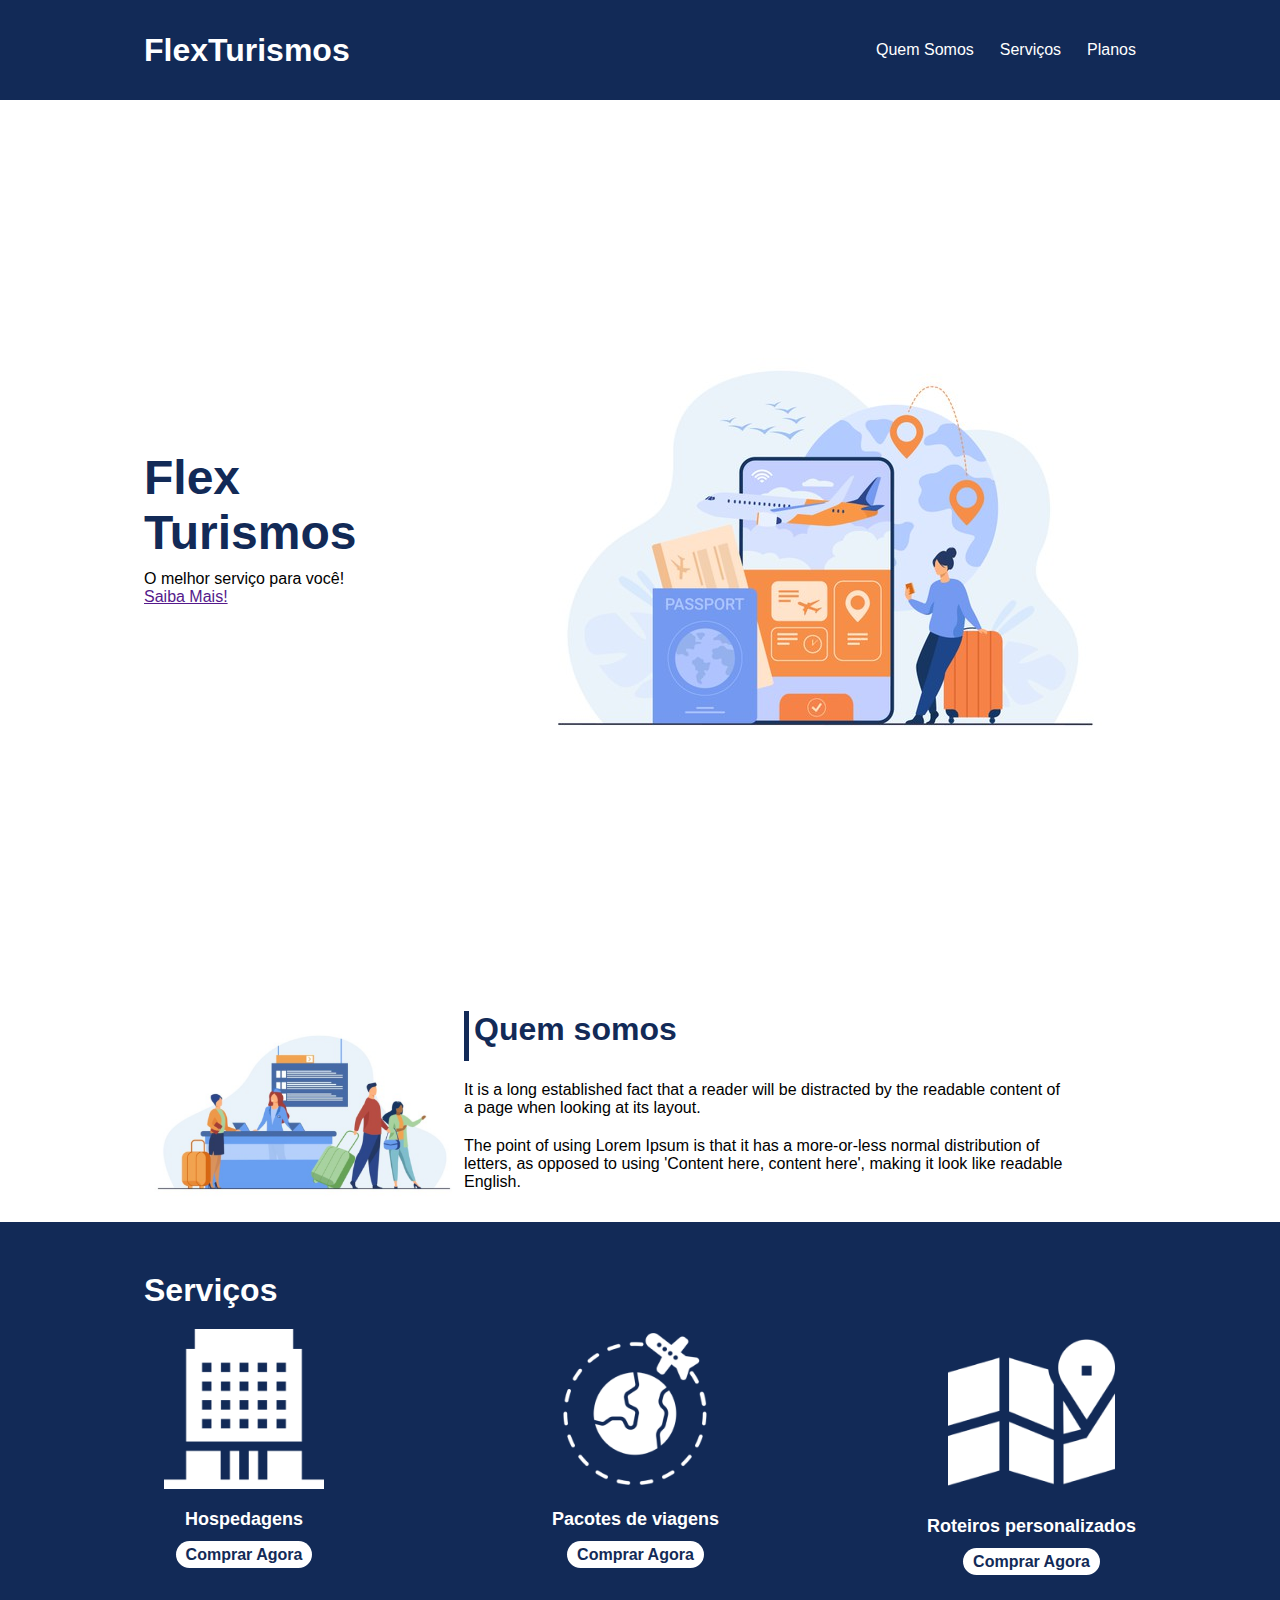
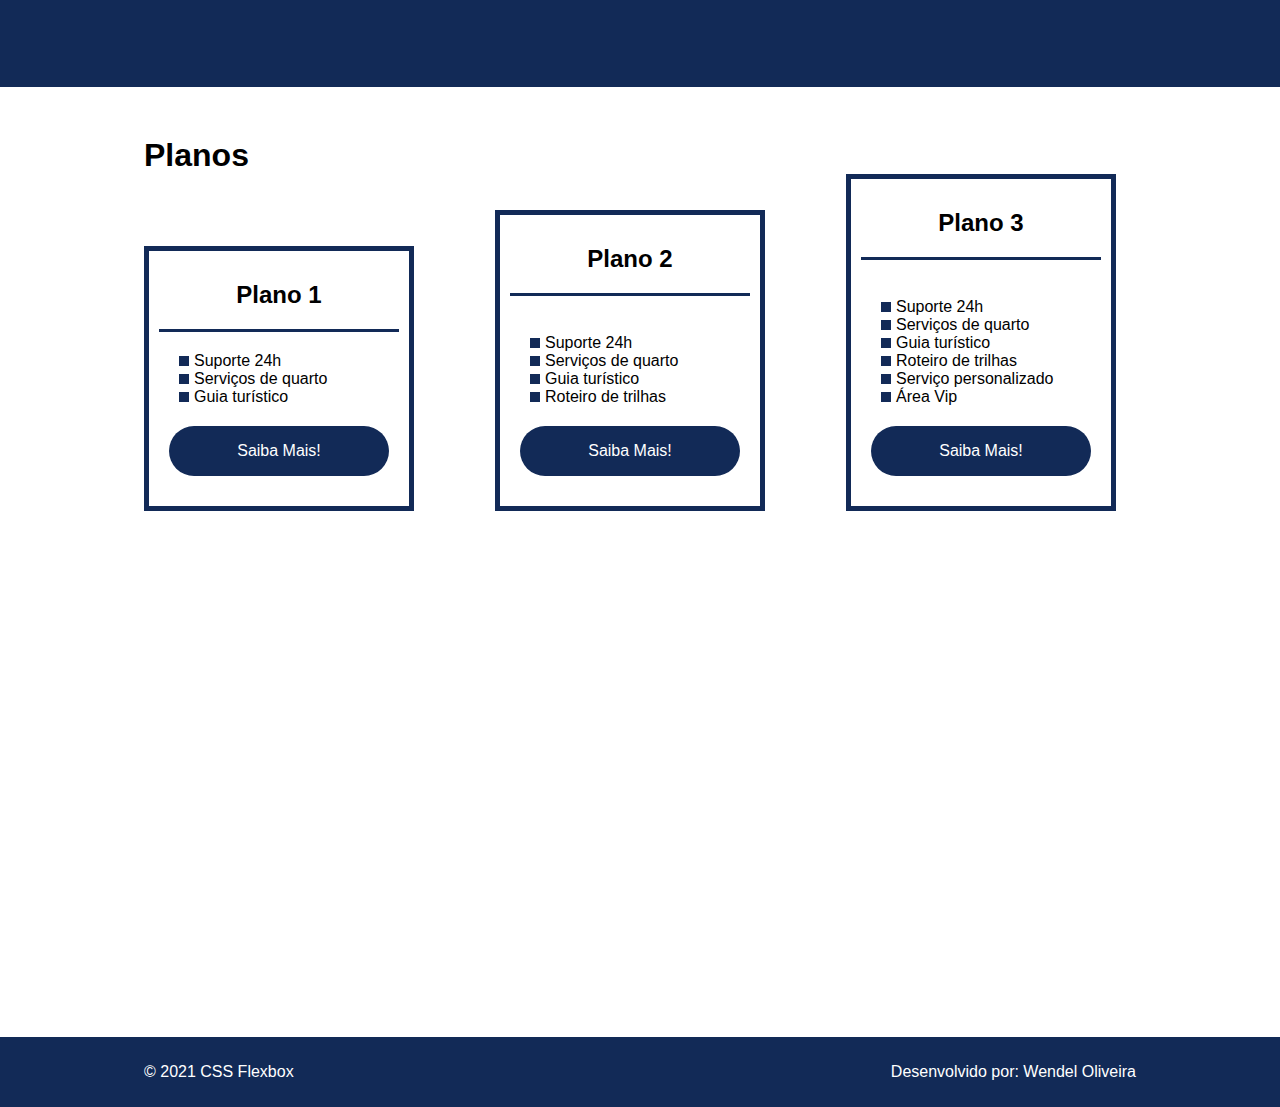
<file: project-flexbox-dio-master/flex-projeto/index.html>
<!DOCTYPE html>
<html lang="pt-br">
<head>
    <meta charset="UTF-8">
    <meta name="viewport" content="width=device-width, initial-scale=1.0">
    <title>Flex Turismos</title>
    <link rel="stylesheet" href="./style.css">
</head>
<body>
    <header>
        <div class="flex-container menu">
            <div><h1>FlexTurismos</h1></div>
            <ul class="list-items">
                <li><a href="#quem-somos">Quem Somos</a></li>
                <li><a href="#servicos">Serviços</a></li>
                <li><a href="#planos">Planos</a></li>
            </ul>
        </div>
    </header>

    <div class="flex-container apresentacao">
        <div class="texto-apresentacao">
            <h1>Flex <br>Turismos</h1>
            <p>O melhor serviço para você!</p>
            <a href="">Saiba Mais!</a>
        </div>

        <div>
            <div><img src="./images/0-main.png" alt="banner de apresentação"></div>
        </div>
    </div>

    <div class="flex-container" id="quem-somos">
         <div>
            <h2>Quem somos</h2>
            <p>It is a long established fact that a reader will be distracted by the readable content of a page when looking at its layout. </p>
            <p>The point of using Lorem Ipsum is that it has a more-or-less normal distribution of letters, as opposed to using 'Content here, content here', making it look like readable English.</p>
        </div>
        <div>
            <img src="./images/1-quem-somos.png" alt="balcão de atendimento">
        </div>
    </div>

    <div class="container-externo">
        <div class="flex-container" id="servicos">
            <div>
                <h2>Serviços</h2>
            </div>

            <div class="list-servicos">
                <div class="item-servico">
                    <div><img src="./images/icon-2.png" alt="hospedagens"></div>
                    <p>Hospedagens</p>
                    <a href="#">Comprar Agora</a>
                </div>

                <div class="item-servico">
                <div><img src="./images/icon-1.png" alt="pacote de viagens"></div>
                <p>Pacotes de viagens</p>
                <a href="#">Comprar Agora</a>
                </div>

                <div class="item-servico">
                    <div><img src="./images/icon-3.png" alt="roteiros personalizados"></div>
                    <p>Roteiros personalizados</p>
                    <a href="#">Comprar Agora</a>
                </div>

            </div>
        </div>
    </div>

    <div class="flex-container" id="planos" >

    <div><h2>Planos</h2></div>

    <div class="list-planos">
        <div class="item-plano">
            <h3>Plano 1</h3>
            <ul>
                <li>Suporte 24h</li>
                <li>Serviços de quarto</li>
                <li>Guia turístico</li>
            </ul>
            <a href="#" class="btn">Saiba Mais!</a>
        </div>

        <div class="item-plano">
            <h3>Plano 2</h3>
            <br>
            <ul>
                <li>Suporte 24h</li>
                <li>Serviços de quarto</li>
                <li>Guia turístico</li>
                <li>Roteiro de trilhas</li>
                
            </ul>
            <a href="#" class="btn">Saiba Mais!</a>
        </div>

        <div class="item-plano">
            <h3>Plano 3</h3>
            <br>
            <ul>
                <li>Suporte 24h</li>
                <li>Serviços de quarto</li>
                <li>Guia turístico</li>
                <li>Roteiro de trilhas</li>
                <li>Serviço personalizado</li>
                <li>Área Vip</li>
            </ul>
            <a href="#" class="btn">Saiba Mais!</a>
        </div>
    </div>

</div>
    </div>

    <footer>
        <div class="flex-container footer">
        <p>&copy; 2021 CSS Flexbox</p>
        <p>Desenvolvido por: Wendel Oliveira</p>
    </div>
    </footer>
</body>
</html>
</file>
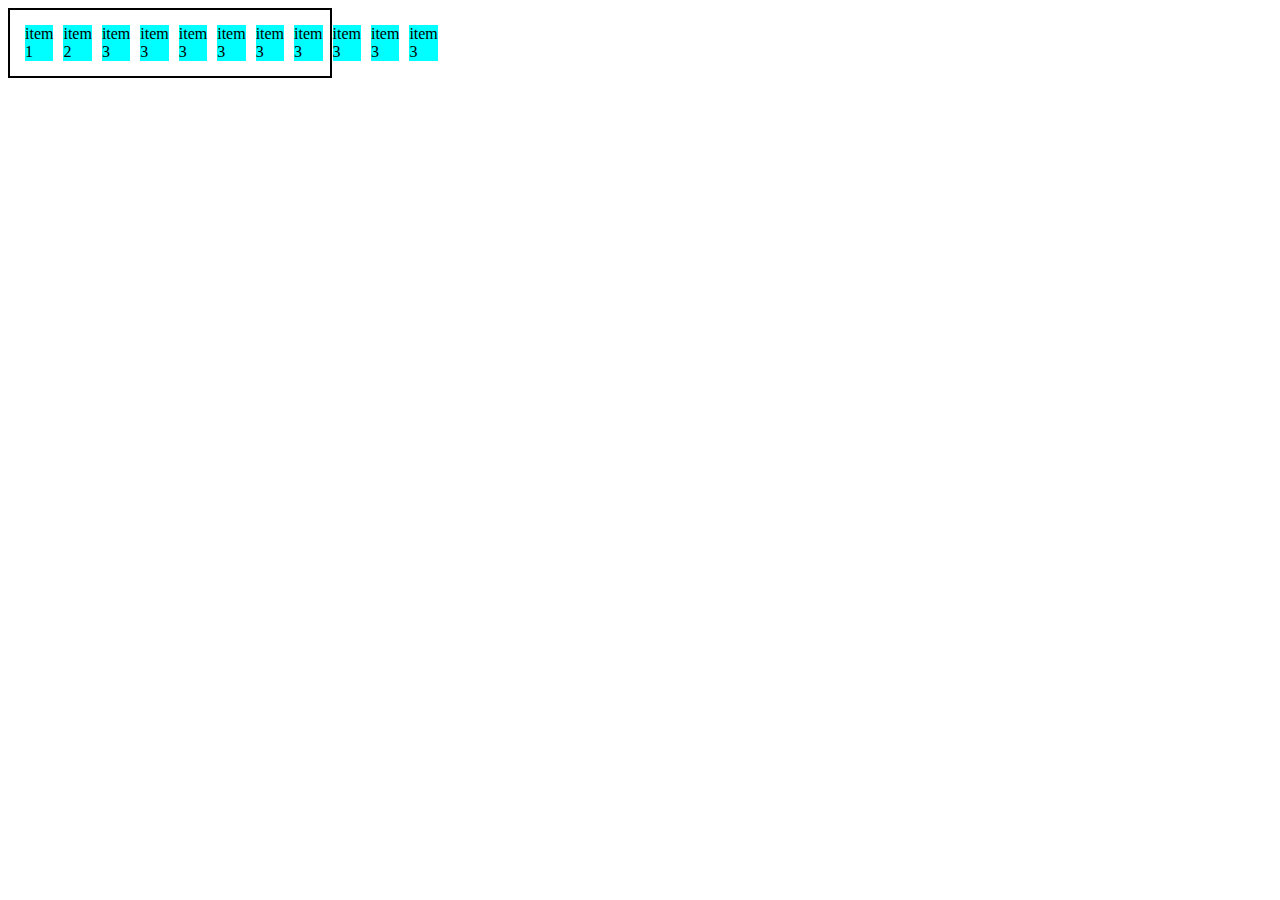
<file: 0-display.html>
<!DOCTYPE html>
<html lang="en">
<head>
    <meta charset="UTF-8">
    <meta http-equiv="X-UA-Compatible" content="IE=edge">
    <meta name="viewport" content="width=device-width, initial-scale=1.0">
    <title>Fundamentos - display flex</title>
    <style>
        .flex{
            max-width: 300px;
            padding: 10px;
            border: 2px solid black;
            display: flex;

        }
        .item{
            background-color: aqua;
            margin: 5px;
        }
    </style>
</head>
<body>
    <div class="flex">
        <div class="item">item 1</div>
        <div class="item">item 2</div>
        <div class="item">item 3</div>
        <div class="item">item 3</div>
        <div class="item">item 3</div>
        <div class="item">item 3</div>
        <div class="item">item 3</div>
        <div class="item">item 3</div>
        <div class="item">item 3</div>
        <div class="item">item 3</div>
        <div class="item">item 3</div>

    </div>
</body>
</html>
</file>
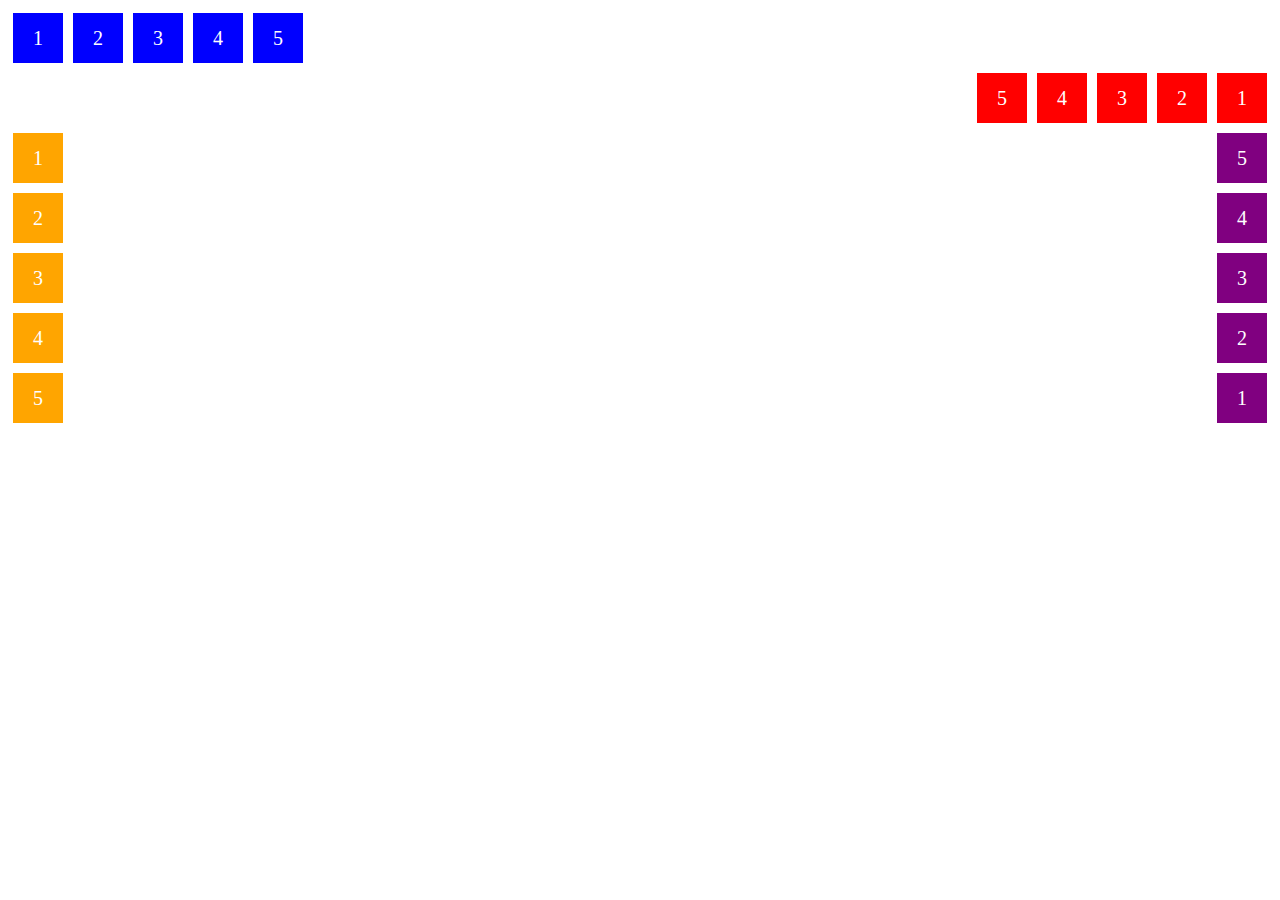
<file: 1-flex-direction.html>
<!DOCTYPE html>
<html lang="en">
<head>
    <meta charset="UTF-8">
    <meta http-equiv="X-UA-Compatible" content="IE=edge">
    <meta name="viewport" content="width=device-width, initial-scale=1.0">
    <title>Fundamentos - Flexc direction</title>
    <style>
        .flex-container{
            margin: 0;
            padding: 0;
            display: flex;
            list-style: none;
        }
        .flex-item{
            background: blue;
            height: 50px;
            width: 50px;
            line-height: 50px;
            font-size: 20px;
            color: white;
            text-align: center;
            margin: 5px;
        }
        .row{
            flex-direction: row;

            
        }
        .row-reverse{
            flex-direction: row-reverse;

        }
        .row-reverse li{
            background-color: red;
        }
        .column{
            float: left;
            flex-direction: column;
        }
        .column li{
            background: orange;
        }
        .column-reverse{
            float: right;
            flex-direction: column-reverse;
        }
        .column-reverse li{
            background: purple;
        }
    </style>
</head>
<body>
    <ul class="flex-container row">
        <li class="flex-item">1</li>
        <li class="flex-item">2</li>
        <li class="flex-item">3</li>
        <li class="flex-item">4</li>
        <li class="flex-item">5</li>
    </ul>
    <ul class="flex-container row-reverse">
        <li class="flex-item">1</li>
        <li class="flex-item">2</li>
        <li class="flex-item">3</li>
        <li class="flex-item">4</li>
        <li class="flex-item">5</li>
    </ul>
    <ul class="flex-container column">
        <li class="flex-item">1</li>
        <li class="flex-item">2</li>
        <li class="flex-item">3</li>
        <li class="flex-item">4</li>
        <li class="flex-item">5</li>
    </ul>
    <ul class="flex-container column-reverse">
        <li class="flex-item">1</li>
        <li class="flex-item">2</li>
        <li class="flex-item">3</li>
        <li class="flex-item">4</li>
        <li class="flex-item">5</li>
    </ul>
</body>
</html>
</file>
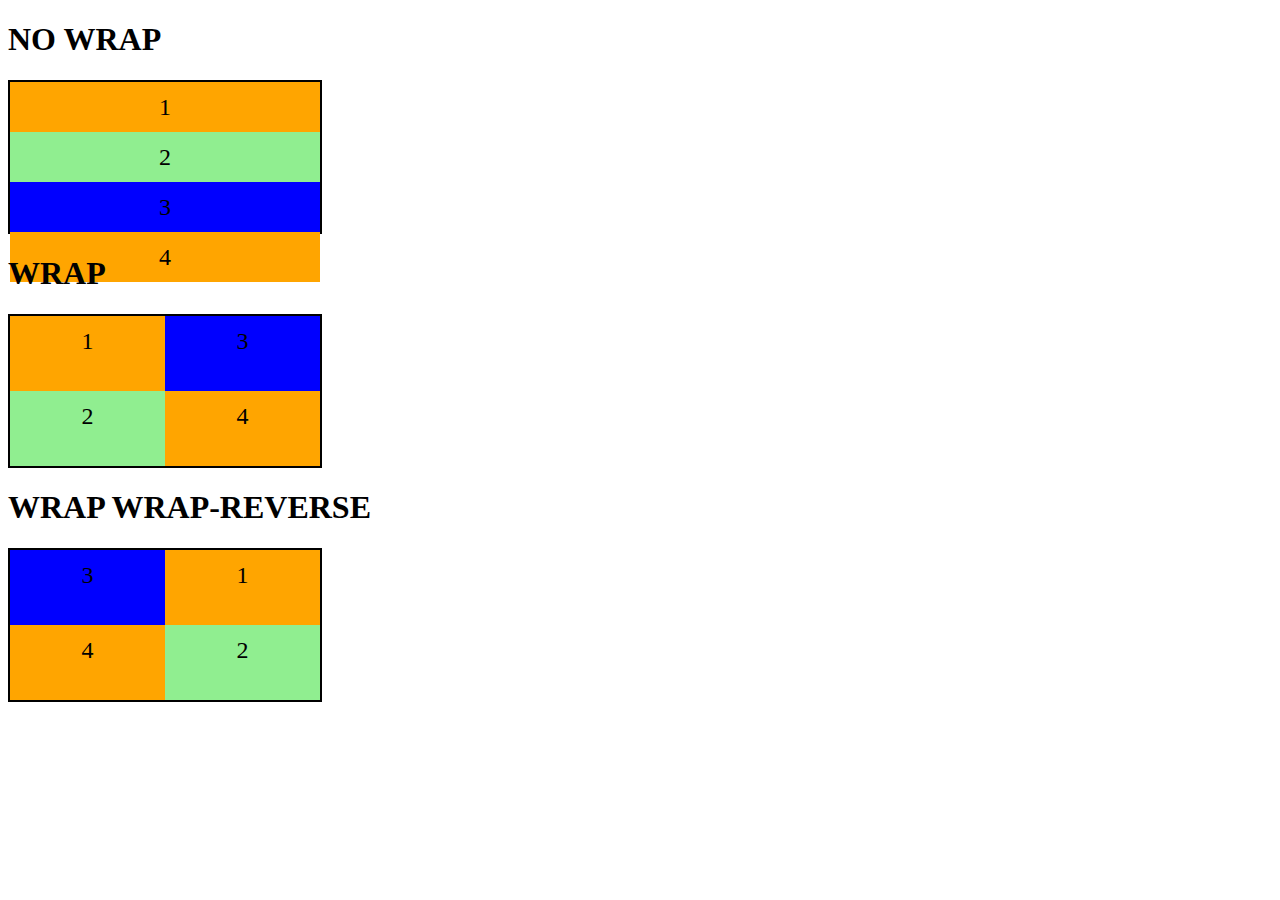
<file: 2-flex-wrap.html>
<!DOCTYPE html>
<html lang="en">
<head>
    <meta charset="UTF-8">
    <meta http-equiv="X-UA-Compatible" content="IE=edge">
    <meta name="viewport" content="width=device-width, initial-scale=1.0">
    <title>Fundamentos - Flex Wrap</title>
    <style>
        .flex-container{
            display: flex;
            height: 150px;
            flex-direction: column;
            border: 2px solid black;
            max-width: 310px;
        }
        .item{
            font-size: 24px;
            height: 50%;
            text-align: center;
            min-width: 100px;
            line-height: 50px;
            
        }
        .nowrap{
            flex-wrap: nowrap;
        }
        .wrap{
            flex-wrap: wrap;
        }
        .wrap-reverse{
            flex-wrap: wrap-reverse;
        }

        .blue{
            background-color: blue;

        }
        .green{
            background-color: lightgreen;
        }
        .orange{
            background-color: orange;
        }

        


    </style>
</head>
<body>
    <h1>NO WRAP</h1>
    <div class="flex-container nowrap">
        <div class="item orange">1</div>
        <div class="item green">2</div>
        <div class="item blue">3</div>
        <div class="item orange">4</div>
    </div>
   <h1>WRAP</h1>
        <div class="flex-container wrap">
            <div class="item orange">1</div>
            <div class="item green">2</div>
            <div class="item blue">3</div>
            <div class="item orange">4</div>
        </div>
        <h1>WRAP WRAP-REVERSE</h1>
    <div class="flex-container wrap-reverse">
        <div class="item orange">1</div>
        <div class="item green">2</div>
        <div class="item blue">3</div>
        <div class="item orange">4</div>
    </div>


    
</body>
</html>
</file>
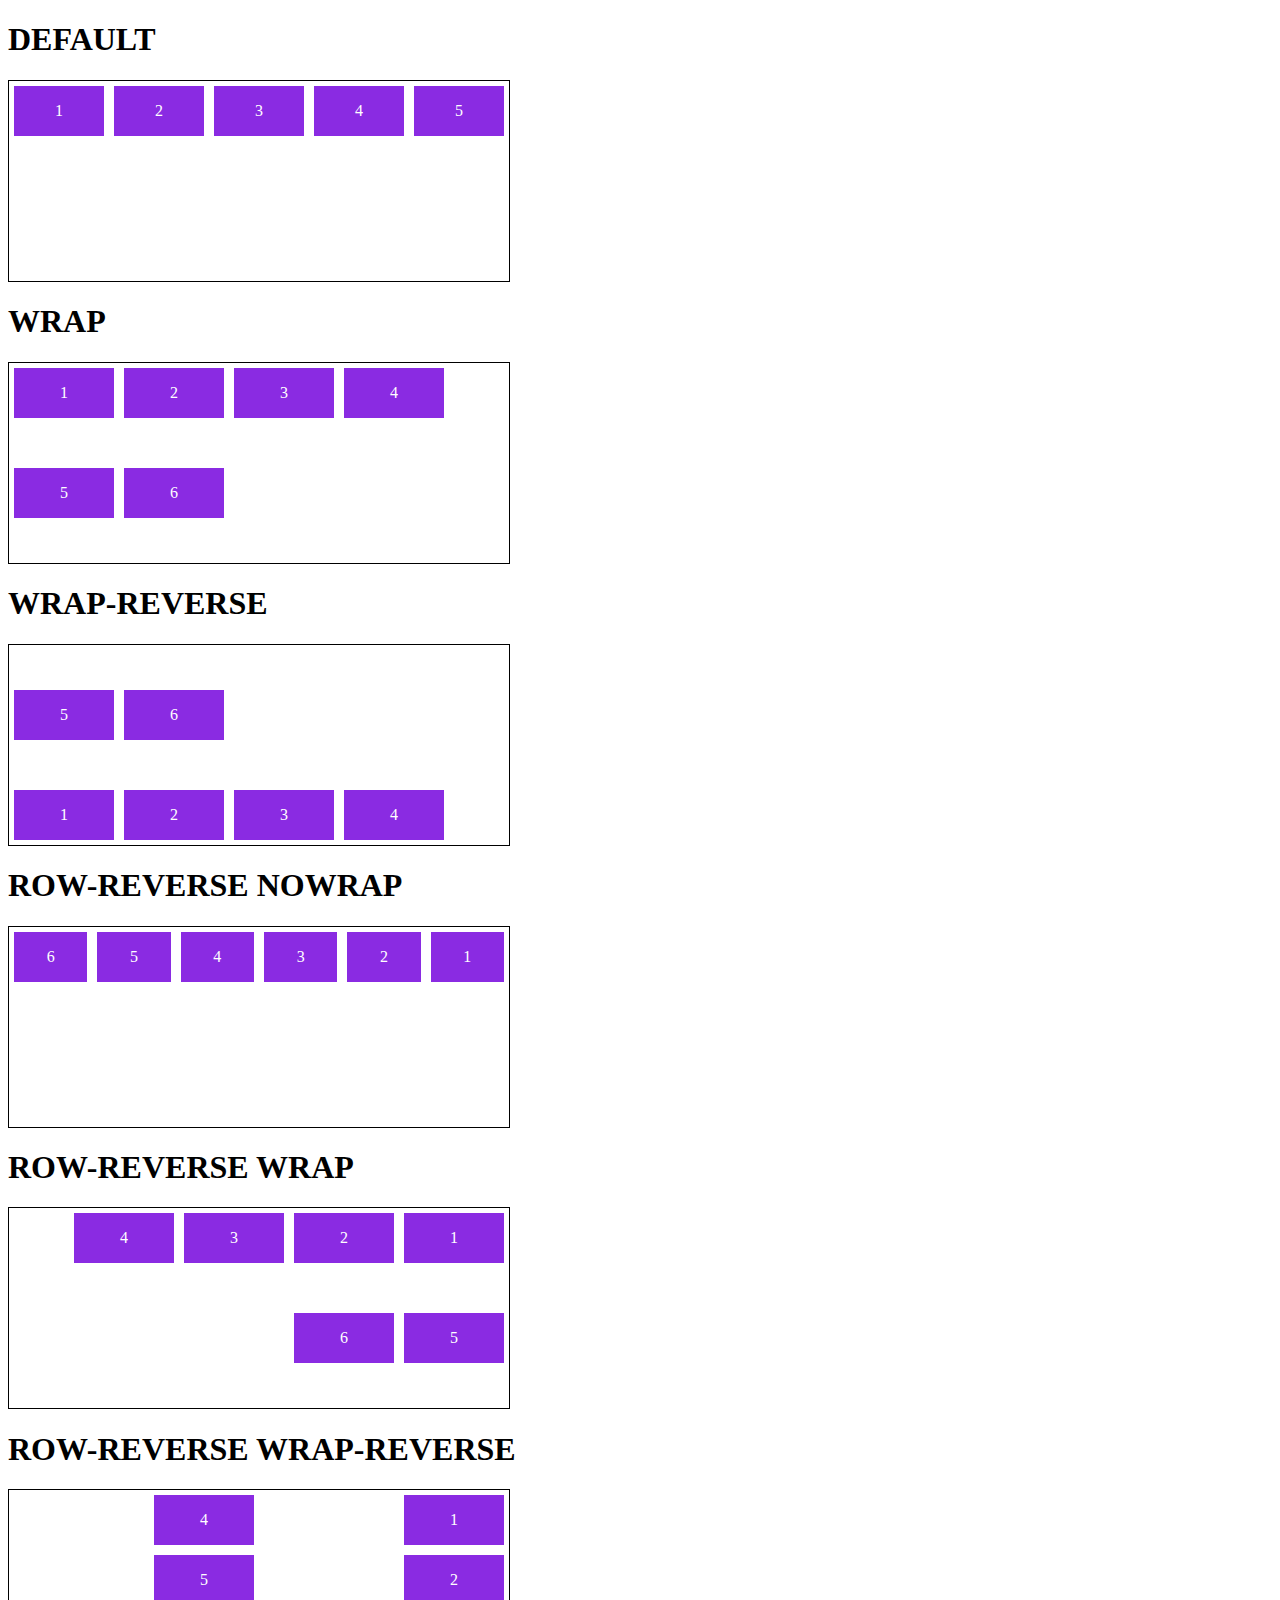
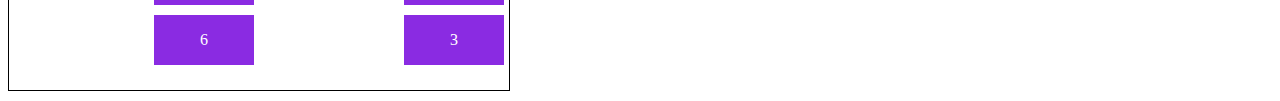
<file: 3-flex-flow.html>
<!DOCTYPE html>
<html lang="en">
<head>
    <meta charset="UTF-8">
    <meta http-equiv="X-UA-Compatible" content="IE=edge">
    <meta name="viewport" content="width=device-width, initial-scale=1.0">
    <title>Flex flow</title>
    <style>
        .flex-container{
            display: flex;
            flex-flow: row nowrap;
            border: 1px solid black;
            max-width: 500px;
            margin-bottom: 10px;
            height: 200px;
        }
        .default{
            flex-flow: row nowrap;
        }
        .wrap{
            flex-flow: row wrap;
        }
        .wrap-reverse{
            flex-flow: row wrap-reverse;
        }
        .r-nowrap{
            flex-flow: row-reverse nowrap;
        }
        .r-wrap{
            flex-flow: row-reverse wrap;
        }
        .rr-wrap{
            flex-flow: column wrap-reverse;
        }
        .item{
            background-color: blueviolet;
            margin: 5px;
            color: white;
            text-align: center;
            width: 100px;
            height: 50px;
            line-height: 50px;
        }

    </style>
</head>
<body>
    <h1>DEFAULT</h1>
    <div class="flex-container defaut">
        <div class="item">1</div>
        <div class="item">2</div>
        <div class="item">3</div>
        <div class="item">4</div>
        <div class="item">5</div>
    </div>
    <h1>WRAP</h1>
    <div class="flex-container wrap">
        <div class="item">1</div>
        <div class="item">2</div>
        <div class="item">3</div>
        <div class="item">4</div>
        <div class="item">5</div>
        <div class="item">6</div>
    </div>
    <h1>WRAP-REVERSE</h1>
    <div class="flex-container wrap-reverse">
        <div class="item">1</div>
        <div class="item">2</div>
        <div class="item">3</div>
        <div class="item">4</div>
        <div class="item">5</div>
        <div class="item">6</div>
    </div>
    <h1>ROW-REVERSE NOWRAP</h1>
    <div class="flex-container r-nowrap">
        <div class="item">1</div>
        <div class="item">2</div>
        <div class="item">3</div>
        <div class="item">4</div>
        <div class="item">5</div>
        <div class="item">6</div>
    </div>
    <h1>ROW-REVERSE WRAP</h1>
    <div class="flex-container r-wrap">
        <div class="item">1</div>
        <div class="item">2</div>
        <div class="item">3</div>
        <div class="item">4</div>
        <div class="item">5</div>
        <div class="item">6</div>
    </div>

    <h1>ROW-REVERSE WRAP-REVERSE</h1>
    <div class="flex-container rr-wrap">
        <div class="item">1</div>
        <div class="item">2</div>
        <div class="item">3</div>
        <div class="item">4</div>
        <div class="item">5</div>
        <div class="item">6</div>
    </div>


    
</body>
</html>
</file>
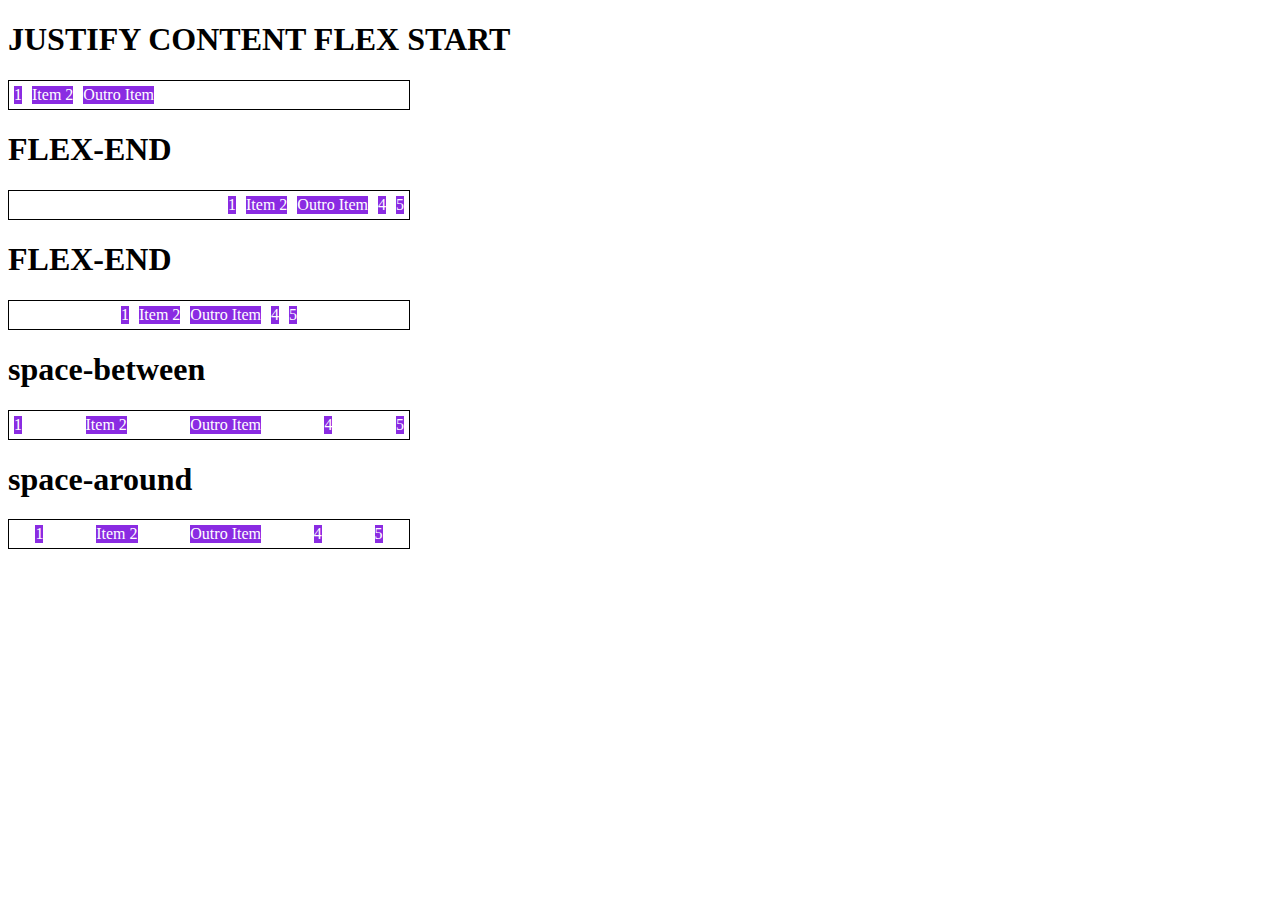
<file: 4-flex-justify-content.html>
<!DOCTYPE html>
<html lang="en">
<head>
    <meta charset="UTF-8">
    <meta http-equiv="X-UA-Compatible" content="IE=edge">
    <meta name="viewport" content="width=device-width, initial-scale=1.0">
    <title>Flex Justify Content</title>
    <style>
        .container{
            display: flex;
            border: 1px solid black;
            max-width: 400px;
            margin-bottom: 10px;
           
        }
       .item{
            background-color: blueviolet; margin: 5px; 
            text-align: center;
            color: white;

    }
    .flex-start{
        justify-content: flex-start;

    }
    .flex-end{
        justify-content: flex-end;

    }
    .center{
        justify-content: center;

    }
    .space-between{
        justify-content: space-between;

    }
    .space-around{
        justify-content: space-around;

    }
    
    

    </style>
</head>
<body>
    <h1>JUSTIFY CONTENT FLEX START</h1>
    <div class="container flex-start">
        <div class="item">1</div>
        <div class="item">Item 2</div>
        <div class="item">Outro Item</div>
    </div>
    <h1>FLEX-END</h1>
    <div class="container flex-end">
        <div class="item">1</div>
        <div class="item">Item 2</div>
        <div class="item">Outro Item</div>
        <div class="item">4</div>
        <div class="item">5</div>
    </div>
    <h1>FLEX-END</h1>
    <div class="container center">
        <div class="item">1</div>
        <div class="item">Item 2</div>
        <div class="item">Outro Item</div>
        <div class="item">4</div>
        <div class="item">5</div>
    </div>
    <h1>space-between</h1>
    <div class="container space-between">
        <div class="item">1</div>
        <div class="item">Item 2</div>
        <div class="item">Outro Item</div>
        <div class="item">4</div>
        <div class="item">5</div>
    </div>
    <h1>space-around</h1>
    <div class="container space-around">
        <div class="item">1</div>
        <div class="item">Item 2</div>
        <div class="item">Outro Item</div>
        <div class="item">4</div>
        <div class="item">5</div>
    </div>
        
</body>
</html>
</file>
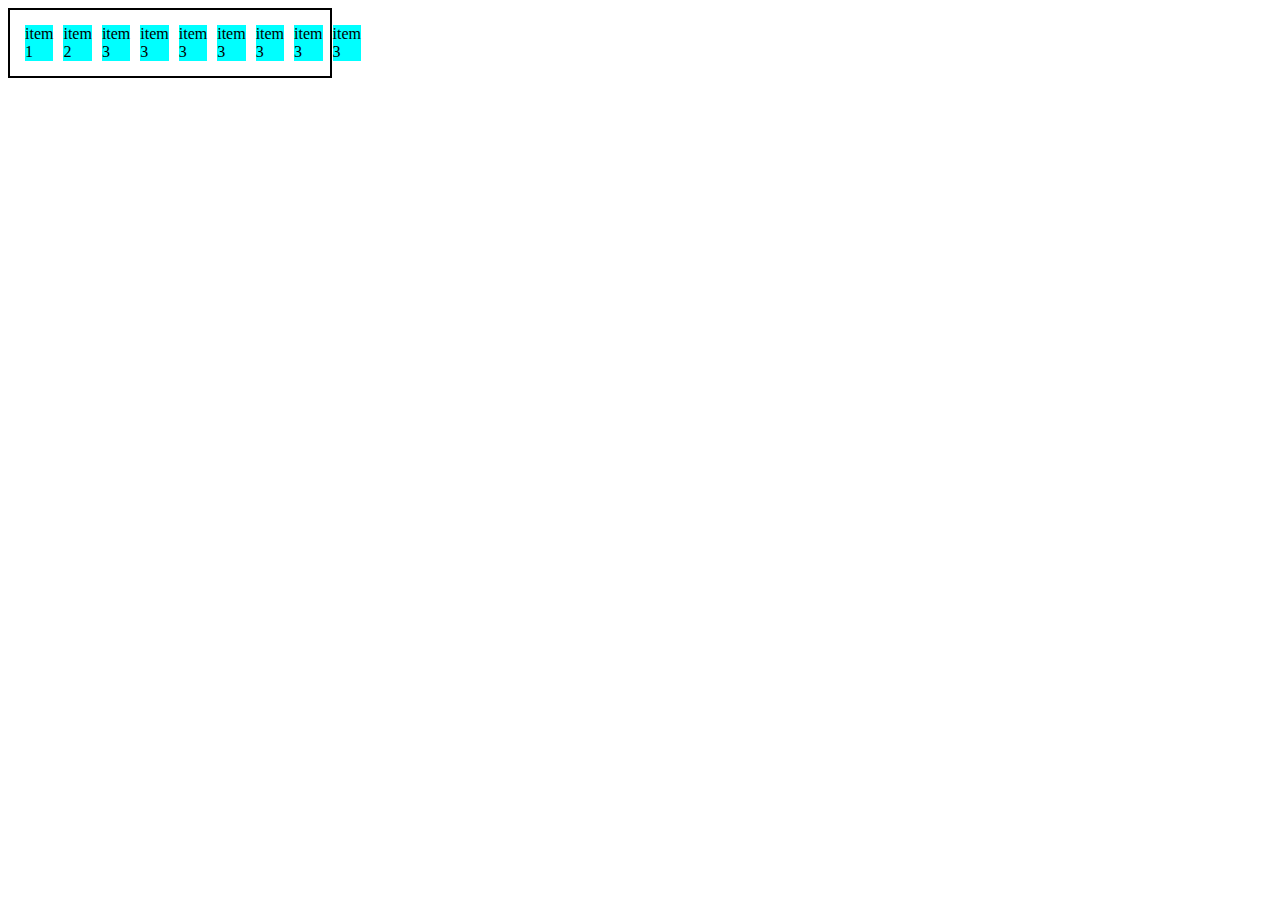
<file: project-flexbox-dio-master/0-display-flex.html>
<!DOCTYPE html>
<html lang="en">
<head>
    <meta charset="UTF-8">
    <meta name="viewport" content="width=device-width, initial-scale=1.0">
    <title>Fundamentos - display flex</title>
    <style>
        .flex{
            max-width: 300px;
            padding: 10px;
            border: 2px solid black;
            display: flex;
        }

        .item{
            background-color: aqua;
            margin: 5px;
        }
    </style>
</head>
<body>
    <div class="flex">
        <div class="item">item 1</div>
        <div class="item">item 2</div>
        <div class="item">item 3</div>
        <div class="item">item 3</div>
        <div class="item">item 3</div>
        <div class="item">item 3</div>
        <div class="item">item 3</div>
        <div class="item">item 3</div>
        <div class="item">item 3</div>
    </div>
</body>
</html>
</file>
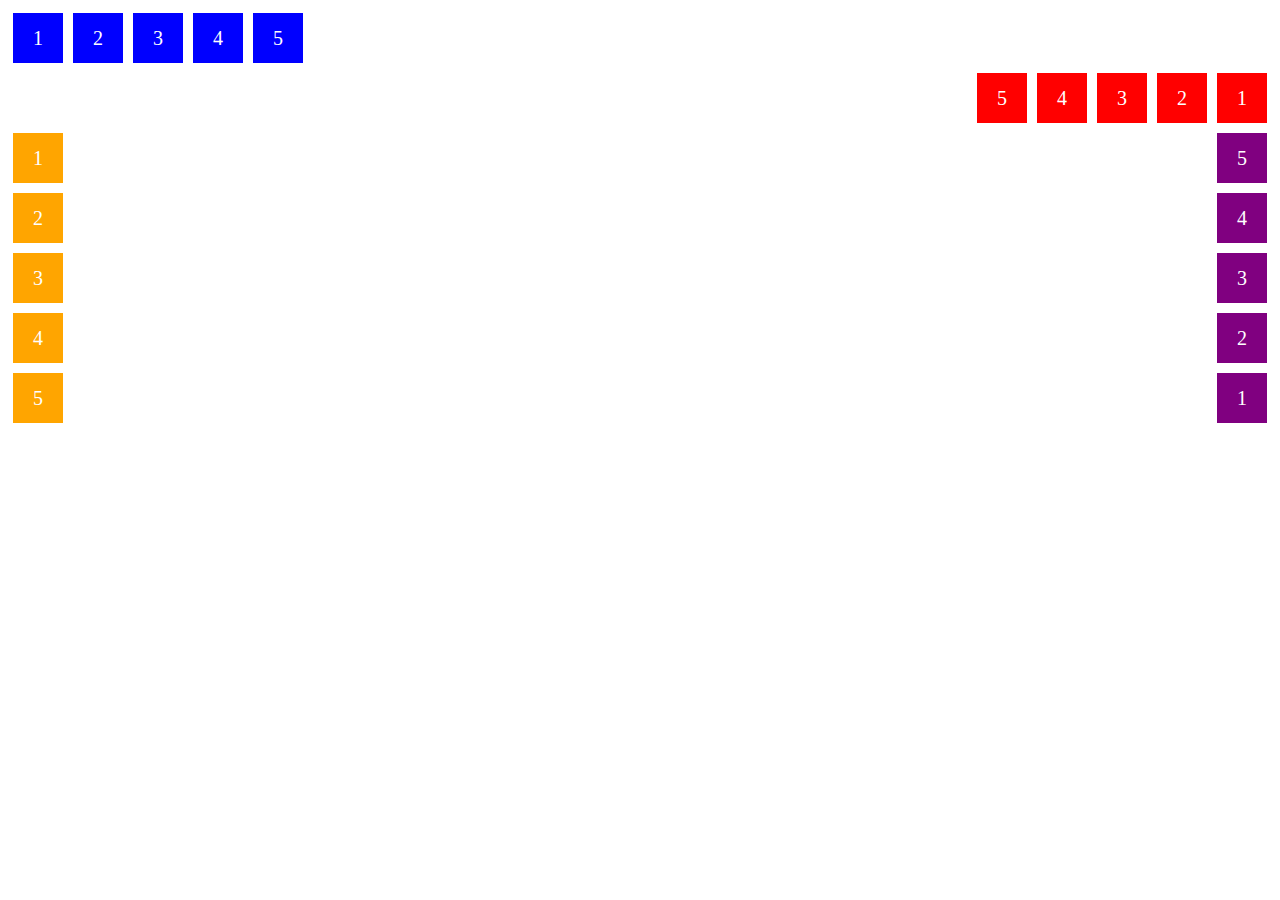
<file: project-flexbox-dio-master/1-flex-direction.html>
<!DOCTYPE html>
<html lang="en">
<head>
    <meta charset="UTF-8">
    <meta name="viewport" content="width=device-width, initial-scale=1.0">
    <title>Fundamentos - Flex direction</title>

    <style>
        .flex-container{
            margin: 0;
            padding: 0;
            display: flex;
            list-style: none;
        }

        .flex-item{
            background: blue;
            height: 50px;
            width: 50px;
            line-height: 50px;
            font-size: 20px;
            color: white;
            text-align: center;
            margin: 5px;
        }

        .row{
            flex-direction: row;
        }

        .row-reverse{
            flex-direction: row-reverse;
        }

        .row-reverse li{
            background-color: red;
        }

        .column{
            float: left;
            flex-direction: column;
        }

        .column li{
            background: orange;
        }

        .column-reverse{
            float: right;
            flex-direction: column-reverse;
        }

        .column-reverse li{
            background: purple;
        }

    </style>
</head>
<body>
    <ul class="flex-container row">
        <li class="flex-item">1</li>
        <li class="flex-item">2</li>
        <li class="flex-item">3</li>
        <li class="flex-item">4</li>
        <li class="flex-item">5</li>
    </ul>

    <ul class="flex-container row-reverse">
        <li class="flex-item">1</li>
        <li class="flex-item">2</li>
        <li class="flex-item">3</li>
        <li class="flex-item">4</li>
        <li class="flex-item">5</li>
    </ul>

    <ul class="flex-container column">
        <li class="flex-item">1</li>
        <li class="flex-item">2</li>
        <li class="flex-item">3</li>
        <li class="flex-item">4</li>
        <li class="flex-item">5</li>
    </ul>

    <ul class="flex-container column-reverse">
        <li class="flex-item">1</li>
        <li class="flex-item">2</li>
        <li class="flex-item">3</li>
        <li class="flex-item">4</li>
        <li class="flex-item">5</li>
    </ul>
</body>
</html>
</file>
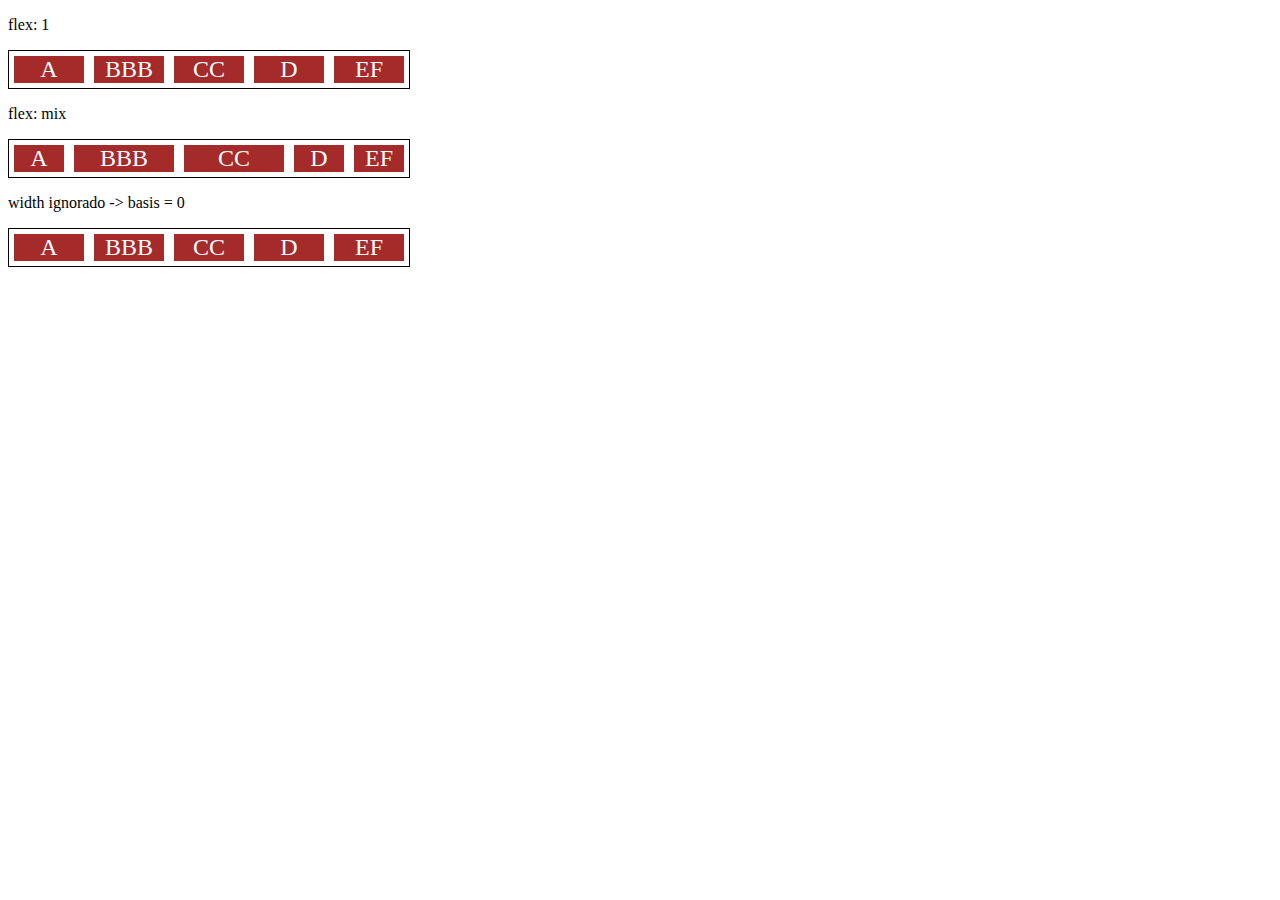
<file: project-flexbox-dio-master/10-flex.html>
<!DOCTYPE html>
<html lang="en">
<head>
    <meta charset="UTF-8">
    <meta name="viewport" content="width=device-width, initial-scale=1.0">
    <title>Fundamentos - flex</title>
    <style>
        .flex-container{
            display: flex;
            border: 1px solid black;
            max-width: 400px;
            margin-bottom: 10px;
        }

        .item{
            background-color: brown;
            color: white;
            font-size: 24px;
            text-align: center;
            margin: 5PX;
        }

        .flex-1{
            flex: 1; 
            /* grow = 1, shrink = 1, basis = 0 */
        }

        .largura{
            width: 200px;
            /* min-width: 250px; */
        }

        .flex-2{
            flex: 2; 
            /* grow = 2, shrink = 1, basis = 0 */
        }

    </style>
</head>
<body>
    <p>flex: 1</p>
    <div class="flex-container">
        <div class="item flex-1">A</div>
        <div class="item flex-1">BBB</div>
        <div class="item flex-1">CC</div>
        <div class="item flex-1">D</div>
        <div class="item flex-1">EF</div>
    </div>

    <p>flex: mix</p>
    <div class="flex-container">
        <div class="item flex-1">A</div>
        <div class="item flex-2">BBB</div>
        <div class="item flex-2">CC</div>
        <div class="item flex-1">D</div>
        <div class="item flex-1">EF</div>
    </div>

    <p>width ignorado -> basis = 0</p>

    <div class="flex-container">
        <div class="item flex-1 largura">A</div>
        <div class="item flex-1 largura">BBB</div>
        <div class="item flex-1 largura">CC</div>
        <div class="item flex-1 largura">D</div>
        <div class="item flex-1 largura">EF</div>
    </div>
</body>
</html>
</file>
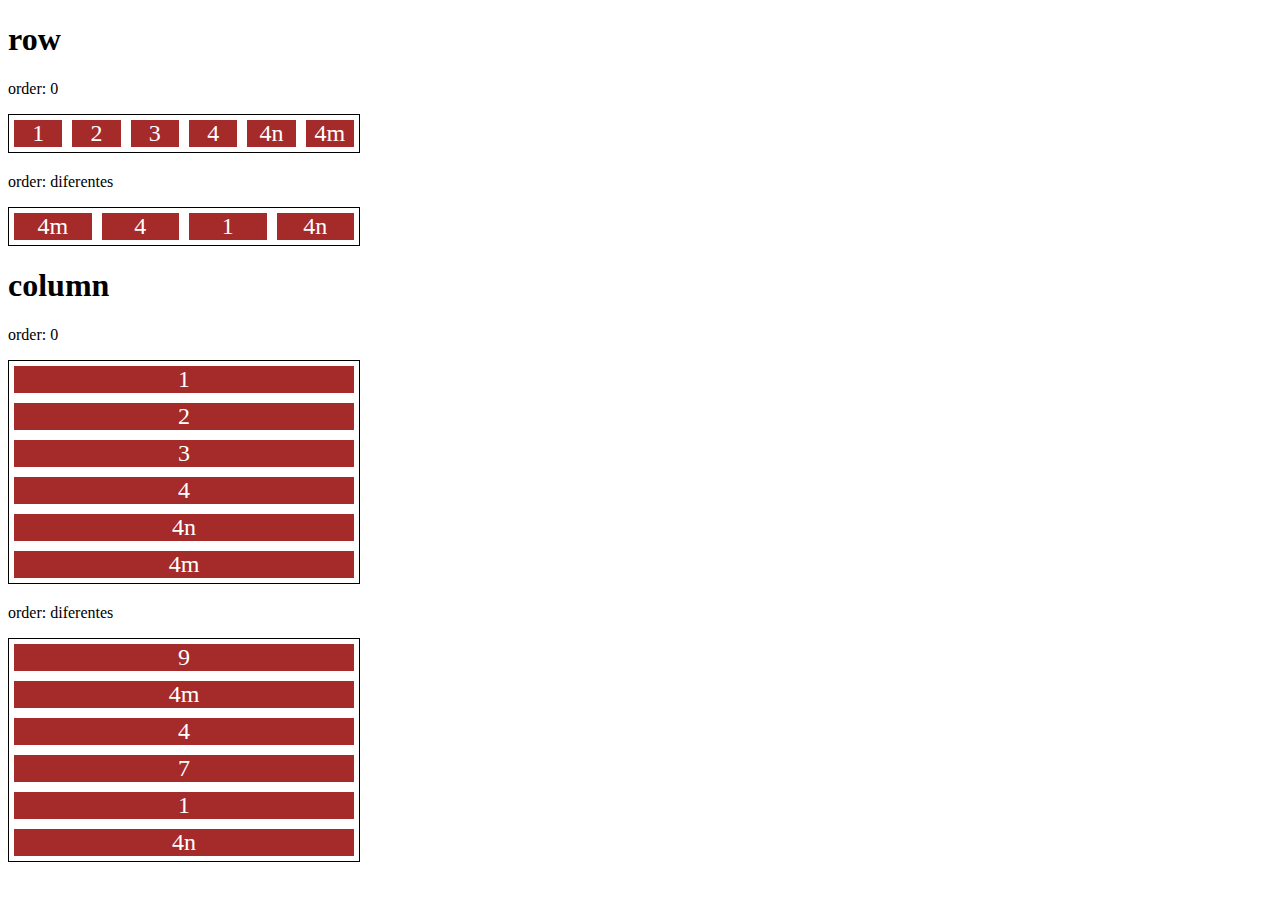
<file: project-flexbox-dio-master/11-order.html>
<!DOCTYPE html>
<html lang="en">
<head>
    <meta charset="UTF-8">
    <meta name="viewport" content="width=device-width, initial-scale=1.0">
    <title>Fundamentos - order</title>

    <style>
        .flex-container{
            display: flex;
            max-width: 350px;
            border: 1px solid black;
            margin-bottom: 20px;
        }

        .item{
            flex: 1;
            background: brown;
            color: white;
            text-align: center;
            font-size: 24px;
            margin: 5px;
        }
        .o1{
            order: 1;
        }

        .o2{
            order: 2;
        }

        .o3{
            order: 3;
        }

        .o4{
            order: 4;
        }

        .direction{
            flex-direction: column;
        }
    </style>
</head>
<body>
    <h1>row</h1>
    <p>order: 0</p>
    <div class="flex-container">
        <div class="item">1</div>
        <div class="item">2</div>
        <div class="item">3</div>
        <div class="item">4</div>
        <div class="item">4n</div>
        <div class="item">4m</div>
    </div>

    <p>order: diferentes</p>
    <div class="flex-container">
        <div class="item o3">1</div>
        <div class="item o2">4</div>
        <div class="item o3">4n</div>
        <div class="item o1">4m</div>
    </div>


    <h1>column</h1>
    <p>order: 0</p>
    <div class="flex-container direction">
        <div class="item">1</div>
        <div class="item">2</div>
        <div class="item">3</div>
        <div class="item">4</div>
        <div class="item">4n</div>
        <div class="item">4m</div>
    </div>

    <p>order: diferentes</p>
    <div class="flex-container direction">
        <div class="item o3">7</div>
        <div class="item o1">9</div>
        <div class="item o3">1</div>
        <div class="item o2">4</div>
        <div class="item o3">4n</div>
        <div class="item o1">4m</div>
    </div>
</body>
</html>
</file>
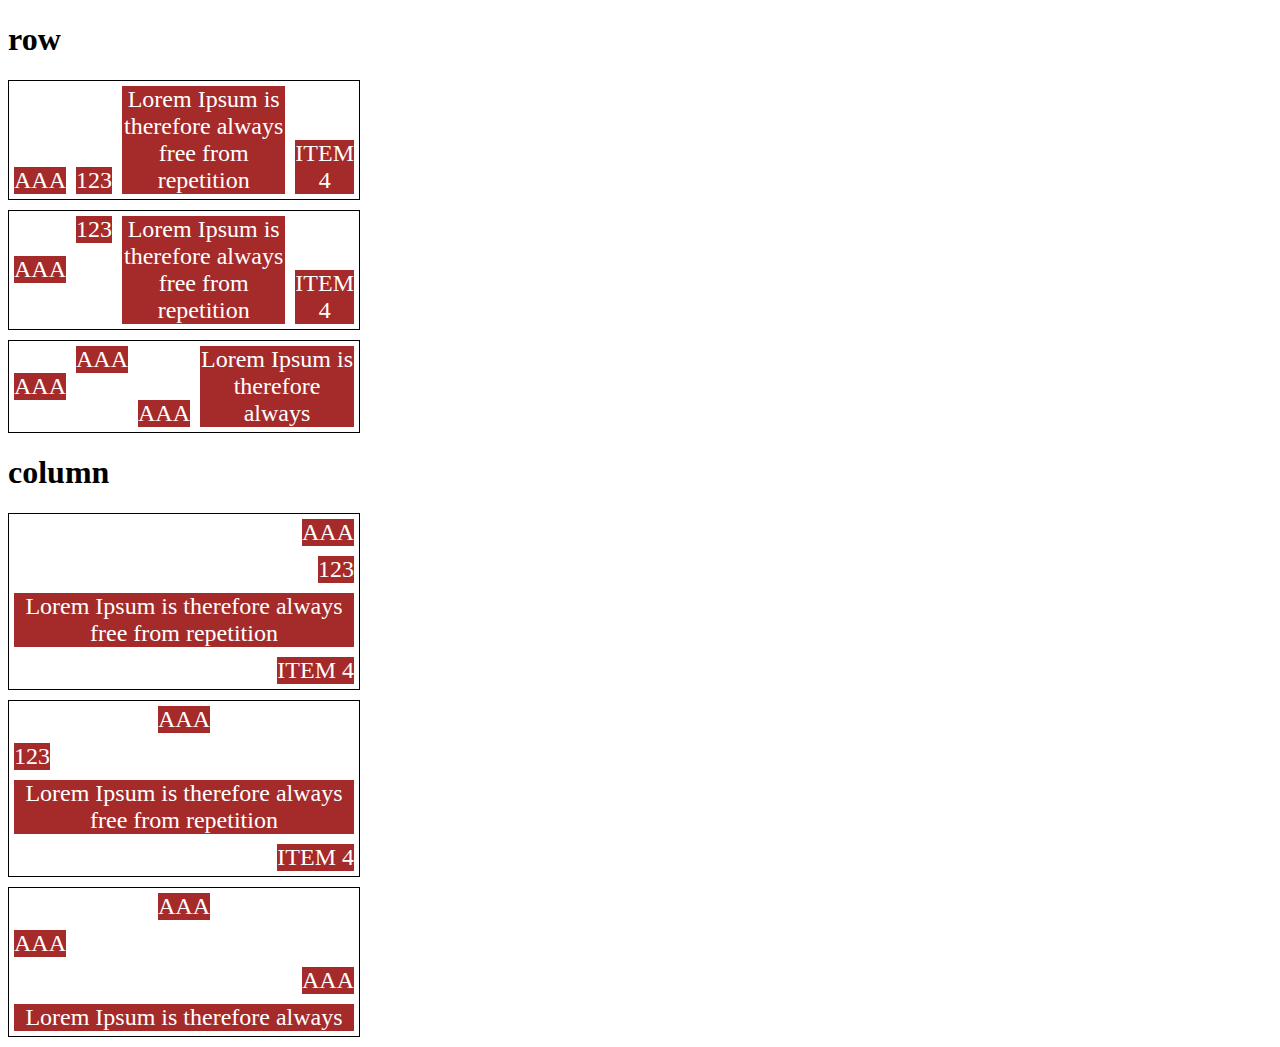
<file: project-flexbox-dio-master/13-align-self.html>
<!DOCTYPE html>
<html lang="en">
<head>
    <meta charset="UTF-8">
    <meta name="viewport" content="width=device-width, initial-scale=1.0">
    <title>Fundamnetos - align self</title>

    <style>
        .flex-container{
            max-width: 350px;
            border: 1px solid;
            margin-bottom: 10px;
            display: flex;
        }

        .align-container{
            align-items: flex-end;
        }

        .item{
            background-color: brown;
            color: white;
            font-size: 24px;
            text-align: center;
            margin: 5px;
        }

        .center{
            align-self: center;
        }

        .start{
            align-self: flex-start;
        }

        .end{
            align-self: flex-end;
        }

        .baseline{
            align-self: baseline;
        }

        .stretch{
            align-self: stretch;
        }

        .auto{
            align-self: auto;
        }

        .direction{
            flex-direction: column;
        }
    </style>
</head>
<body>

    <h1>row</h1>
    <section class="flex-container align-container">
        <div class="item auto">AAA</div>
        <div class="item auto">123</div>
        <div class="item auto">Lorem Ipsum is therefore always free from repetition</div>
        <div class="item auto">ITEM 4</div>
    </section>

    <section class="flex-container">
        <div class="item center">AAA</div>
        <div class="item start">123</div>
        <div class="item stretch">Lorem Ipsum is therefore always free from repetition</div>
        <div class="item end">ITEM 4</div>
    </section>

    <section class="flex-container">
        <div class="item center">AAA</div>
        <div class="item start">AAA</div>
        <div class="item end">AAA</div>
        <div class="item stretch">Lorem Ipsum is therefore always</div>
    </section>

    <h1>column</h1>

    <section class="flex-container align-container direction">
        <div class="item auto">AAA</div>
        <div class="item auto">123</div>
        <div class="item auto">Lorem Ipsum is therefore always free from repetition</div>
        <div class="item auto">ITEM 4</div>
    </section>

    <section class="flex-container direction">
        <div class="item center">AAA</div>
        <div class="item start">123</div>
        <div class="item stretch">Lorem Ipsum is therefore always free from repetition</div>
        <div class="item end">ITEM 4</div>
    </section>

    <section class="flex-container direction">
        <div class="item center">AAA</div>
        <div class="item start">AAA</div>
        <div class="item end">AAA</div>
        <div class="item stretch">Lorem Ipsum is therefore always</div>
    </section>
    
    
</body>
</html>
</file>
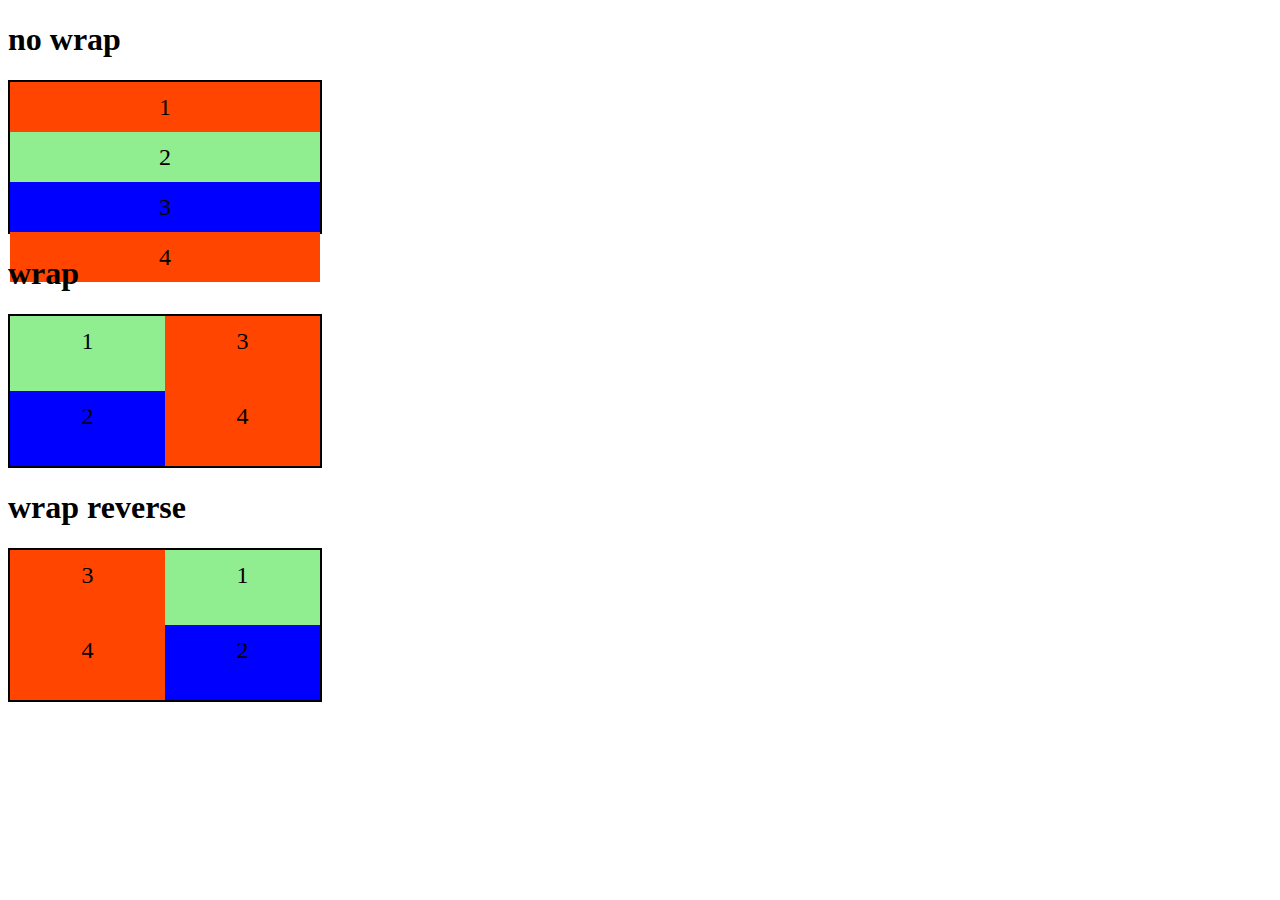
<file: project-flexbox-dio-master/2-flex-wrap.html>
<!DOCTYPE html>
<html lang="en">
<head>
    <meta charset="UTF-8">
    <meta name="viewport" content="width=device-width, initial-scale=1.0">
    <title>Fundamentos - flex wrap</title>

    <style>
        .flex-container{
            display: flex;
            flex-direction: column;
            height: 150px;
            border: 2px solid black;
            max-width: 310px;
        }

        .item{
            font-size: 24px;
            height: 50%;
            text-align: center;
            min-width: 100px;
            line-height: 50px;
        }

        .nowrap{
            flex-wrap: nowrap;
        }

        .wrap{
            flex-wrap: wrap;
        }

        .wrap-reverse{
            flex-wrap: wrap-reverse;
        }

        .blue{
            background-color: blue;
        }

        .green{
            background-color: lightgreen;
        }

        .orange{
            background-color: orangered;
        }
    </style>
</head>
<body>
    <h1>no wrap</h1>

    <div class="flex-container nowrap">
        <div class="item orange">1</div>
        <div class="item green">2</div>
        <div class="item blue">3</div>
        <div class="item orange">4</div>
    </div>

    <h1>wrap</h1>

    <div class="flex-container wrap">
        <div class="item green">1</div>
        <div class="item blue">2</div>
        <div class="item orange">3</div>
        <div class="item orange">4</div>
    </div>

    <h1>wrap reverse</h1>

    <div class="flex-container wrap-reverse">
        <div class="item green">1</div>
        <div class="item blue">2</div>
        <div class="item orange">3</div>
        <div class="item orange">4</div>
    </div>


</body>
</html>
</file>
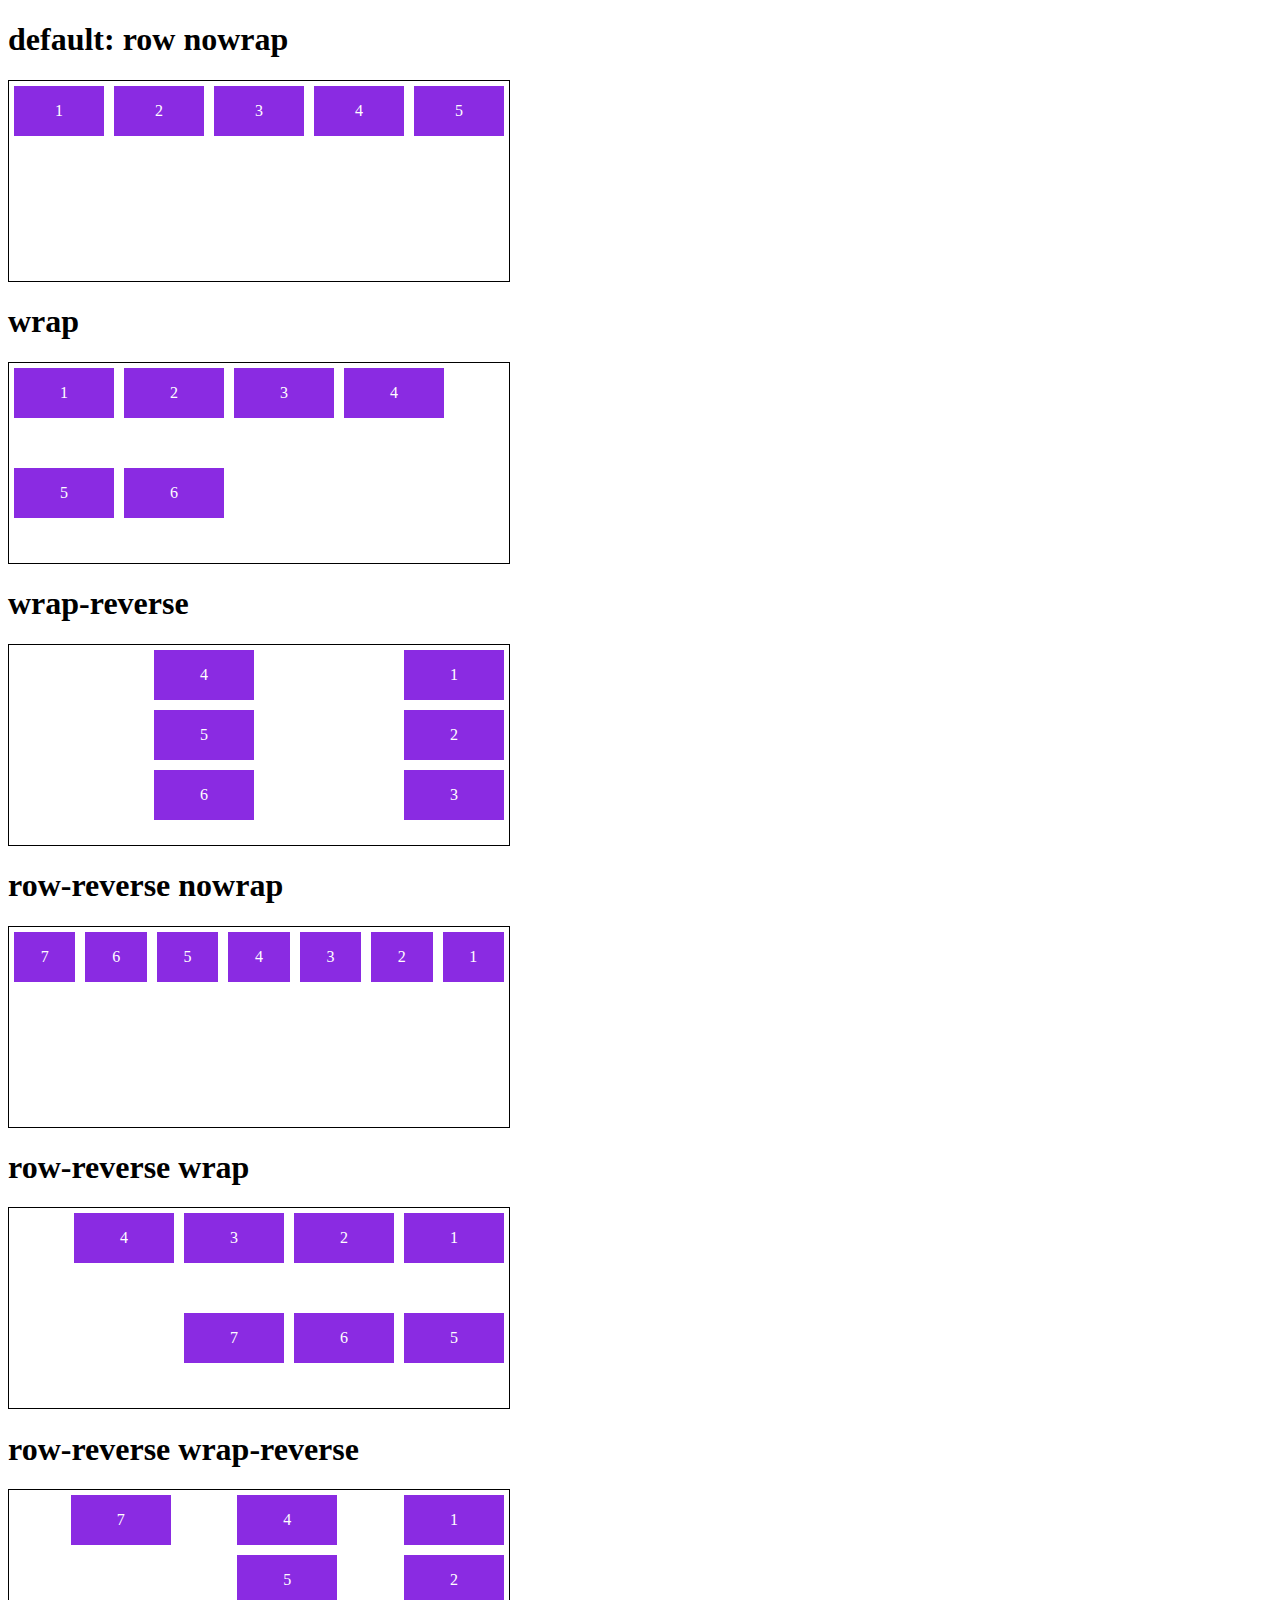
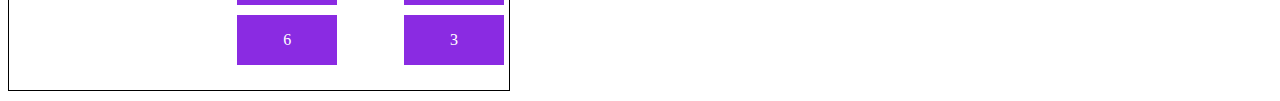
<file: project-flexbox-dio-master/3-flex-flow.html>
<!DOCTYPE html>
<html lang="en">
<head>
    <meta charset="UTF-8">
    <meta name="viewport" content="width=device-width, initial-scale=1.0">
    <title>Fundamentos - flex flow</title>

    <style>
        .flex-container{
            display: flex;
            border: 1px solid black;
            max-width: 500px;
            margin-bottom: 10px;
            height: 200px;
        }

        .default{
            flex-flow: row nowrap;
        }

        .wrap{
            flex-flow: row wrap;
        }

        .wrap-reverse{
            flex-flow: column wrap-reverse;
        }

        .r-nowrap{
            flex-flow: row-reverse nowrap;
        }

        .r-wrap{
            flex-flow: row-reverse wrap;
        }

        .rr-wrap{
            flex-flow: column wrap-reverse;
        }

        .item{
            background-color: blueviolet;
            margin: 5px;
            color: white;
            text-align: center;
            width: 100px;
            height: 50px;
            line-height: 50px;
        }
    </style>
</head>
<body>
    <h1>default: row nowrap</h1>
    <div class="flex-container default">
        <div class="item">1</div>
        <div class="item">2</div>
        <div class="item">3</div>
        <div class="item">4</div>
        <div class="item">5</div>
    </div>

    <h1>wrap</h1>
    <div class="flex-container wrap">
        <div class="item">1</div>
        <div class="item">2</div>
        <div class="item">3</div>
        <div class="item">4</div>
        <div class="item">5</div>
        <div class="item">6</div>
    </div>

    <h1>wrap-reverse</h1>
    <div class="flex-container wrap-reverse">
        <div class="item">1</div>
        <div class="item">2</div>
        <div class="item">3</div>
        <div class="item">4</div>
        <div class="item">5</div>
        <div class="item">6</div>
    </div>

    <h1>row-reverse nowrap</h1>
    <div class="flex-container r-nowrap">
        <div class="item">1</div>
        <div class="item">2</div>
        <div class="item">3</div>
        <div class="item">4</div>
        <div class="item">5</div>
        <div class="item">6</div>
        <div class="item">7</div>
    </div>

    <h1>row-reverse wrap</h1>
    <div class="flex-container r-wrap">
        <div class="item">1</div>
        <div class="item">2</div>
        <div class="item">3</div>
        <div class="item">4</div>
        <div class="item">5</div>
        <div class="item">6</div>
        <div class="item">7</div>
    </div>

    <h1>row-reverse wrap-reverse</h1>
    <div class="flex-container rr-wrap">
        <div class="item">1</div>
        <div class="item">2</div>
        <div class="item">3</div>
        <div class="item">4</div>
        <div class="item">5</div>
        <div class="item">6</div>
        <div class="item">7</div>
    </div>
</body>
</html>
</file>
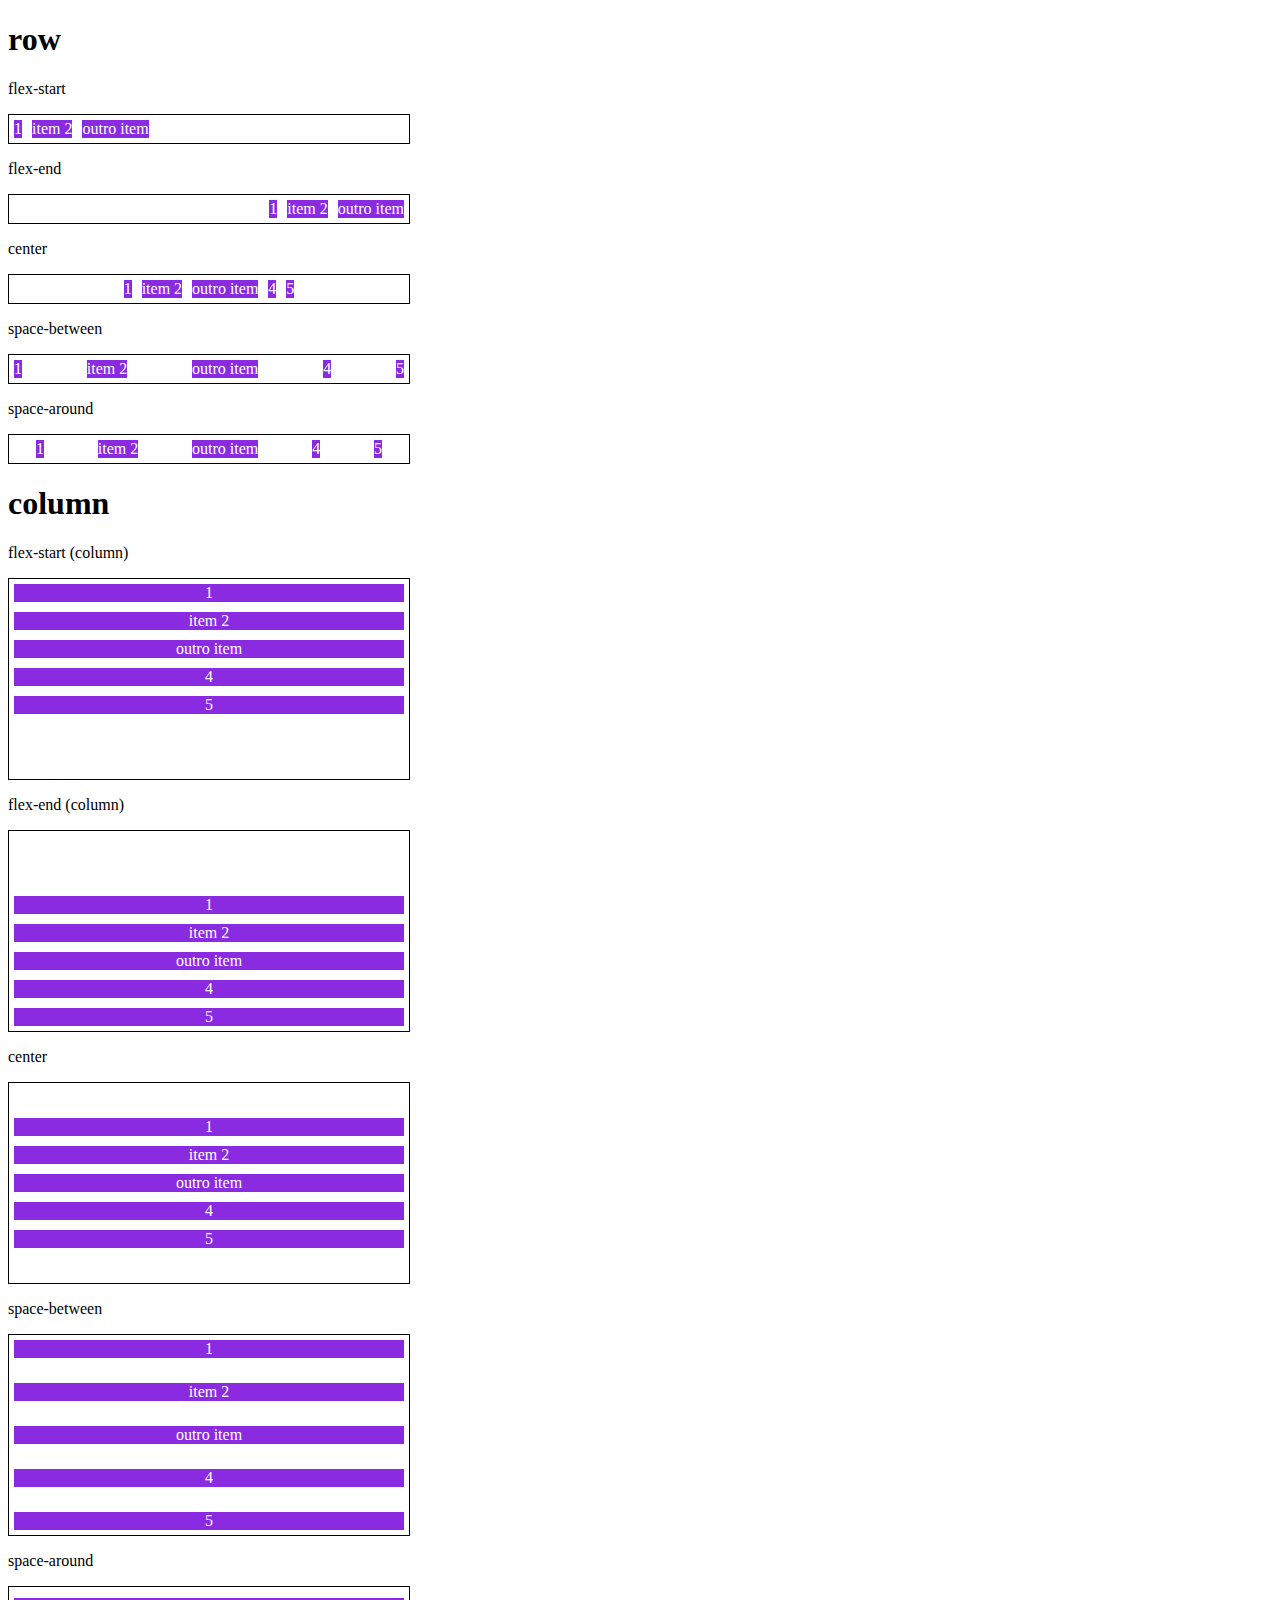
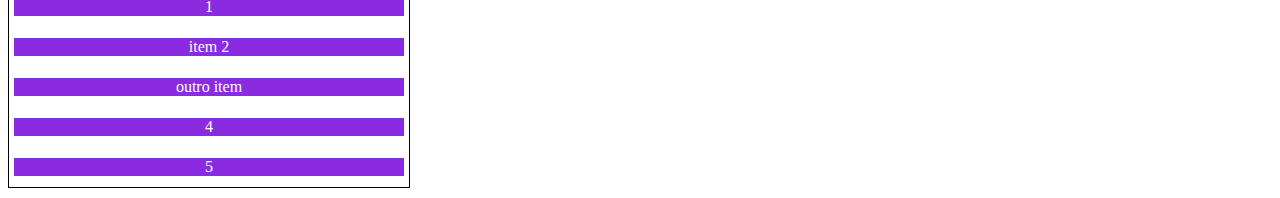
<file: project-flexbox-dio-master/4-justify-content.html>
<!DOCTYPE html>
<html lang="en">
<head>
    <meta charset="UTF-8">
    <meta name="viewport" content="width=device-width, initial-scale=1.0">
    <title>Fundamentos - justify-content</title>
    <style>
        .container{
            max-width: 400px;
            border: 1px solid black;
            margin: 0;
            display: flex;
            margin-bottom: 10px;
        }

        .item{
            background-color: blueviolet;
            margin: 5px;
            text-align: center;
            color: white;
        }
        
        .flex-start{
            justify-content: flex-start;
        }

        .flex-end{
            justify-content: flex-end;
        }

        .center{
            justify-content: center;
        }

        .space-between{
            justify-content: space-between;
        }

        .space-around{
            justify-content: space-around;
        }

        .column{
            flex-direction: column;
            min-height: 200px;
        }
    </style>
</head>
<body>
    <h1>row</h1>
    <p>flex-start</p>
    <section class="container flex-start">
        <div class="item">1</div>
        <div class="item">item 2</div>
        <div class="item">outro item</div>
    </section>

    <p>flex-end</p>
    <section class="container flex-end">
        <div class="item">1</div>
        <div class="item">item 2</div>
        <div class="item">outro item</div>
    </section>

    <p>center</p>
    <section class="container center">
        <div class="item">1</div>
        <div class="item">item 2</div>
        <div class="item">outro item</div>
        <div class="item">4</div>
        <div class="item">5</div>
    </section>

    <p>space-between</p>
    <section class="container space-between">
        <div class="item">1</div>
        <div class="item">item 2</div>
        <div class="item">outro item</div>
        <div class="item">4</div>
        <div class="item">5</div>
    </section>

    <p>space-around</p>
    <section class="container space-around">
        <div class="item">1</div>
        <div class="item">item 2</div>
        <div class="item">outro item</div>
        <div class="item">4</div>
        <div class="item">5</div>
    </section>

    <h1>column</h1>

    <p>flex-start (column)</p>
    <section class="container flex-start column">
        <div class="item">1</div>
        <div class="item">item 2</div>
        <div class="item">outro item</div>
        <div class="item">4</div>
        <div class="item">5</div>
    </section>

    <p>flex-end (column)</p>
    <section class="container flex-end column">
        <div class="item">1</div>
        <div class="item">item 2</div>
        <div class="item">outro item</div>
        <div class="item">4</div>
        <div class="item">5</div>
    </section>
    
    <p>center</p>
    <section class="container center column">
        <div class="item">1</div>
        <div class="item">item 2</div>
        <div class="item">outro item</div>
        <div class="item">4</div>
        <div class="item">5</div>
    </section>

    <p>space-between</p>
    <section class="container space-between column">
        <div class="item">1</div>
        <div class="item">item 2</div>
        <div class="item">outro item</div>
        <div class="item">4</div>
        <div class="item">5</div>
    </section>

    <p>space-around</p>
    <section class="container space-around column">
        <div class="item">1</div>
        <div class="item">item 2</div>
        <div class="item">outro item</div>
        <div class="item">4</div>
        <div class="item">5</div>
    </section>
</body>
</html>
</file>
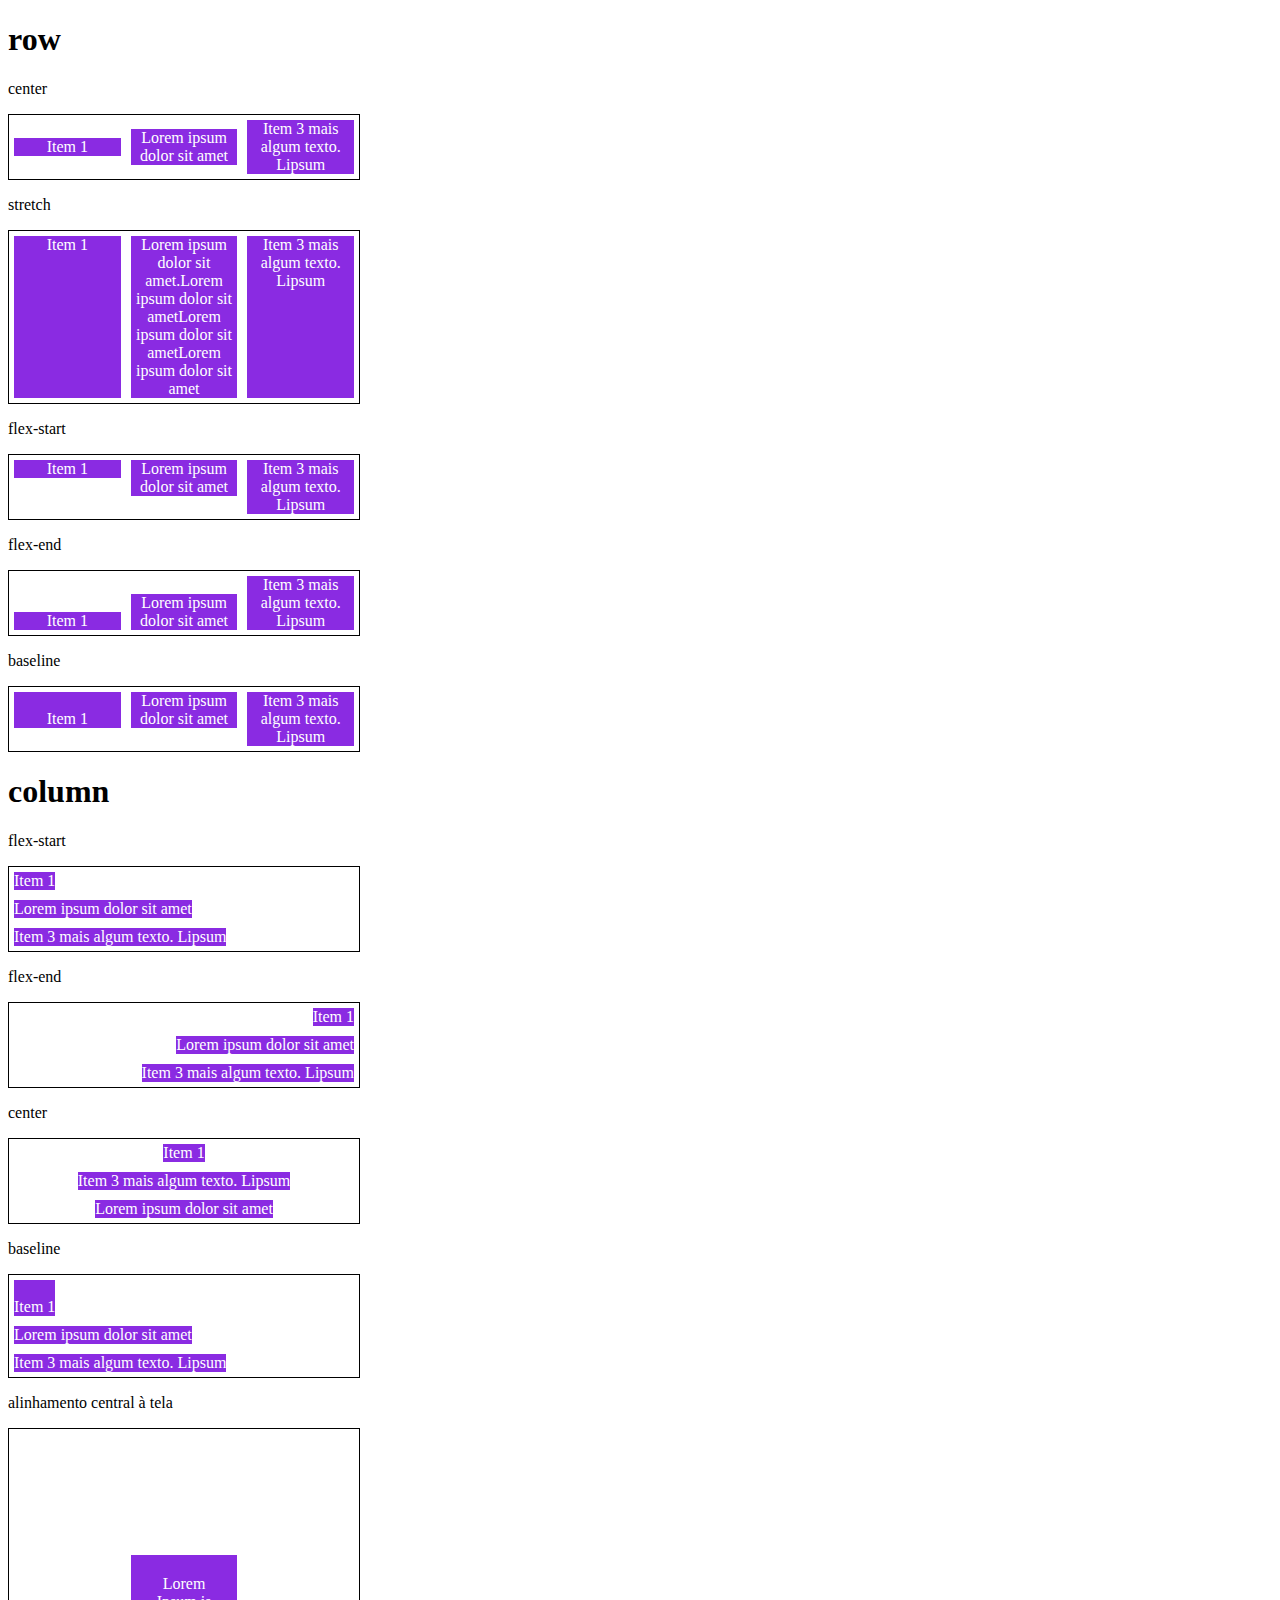
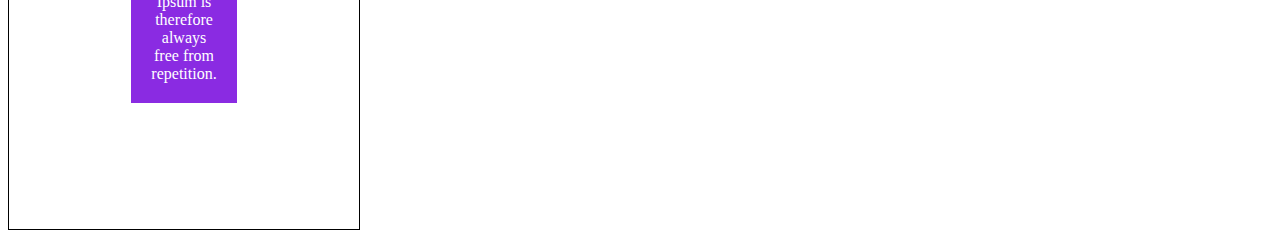
<file: project-flexbox-dio-master/5-align-items.html>
<!DOCTYPE html>
<html lang="en">
<head>
    <meta charset="UTF-8">
    <meta name="viewport" content="width=device-width, initial-scale=1.0">
    <title>Fundamentos - align items</title>

    <style>
        .container{
            max-width: 350px;
            border: 1px solid black;
            display: flex;
        }

        .item{
            background-color: blueviolet;
            margin: 5px;
            color: white;
            text-align: center;
            flex: 1;
        }
        
        .center{
            align-items: center;
        }

        .stretch{
            align-items: stretch;
        }

        .start{
            align-items: flex-start;
        }

        .end{
            align-items: flex-end;
        }

        .baseline{
            align-items: baseline;
        }

        .column{
            flex-direction: column;
        }

        .central{
            height: 400px;
            justify-content: center;
        }
        .central .item{
            flex: 0;
            padding: 20px;
        }
    </style>
</head>
<body>
    <h1>row</h1>
    <p>center</p>
    <section class="container center">
        <div class="item">Item 1</div>
        <div class="item">Lorem ipsum dolor sit amet</div>
        <div class="item">Item 3 mais algum texto. Lipsum</div>
    </section>

    <p>stretch</p>
    <section class="container stretch">
        <div class="item">Item 1</div>
        <div class="item">Lorem ipsum dolor sit amet.Lorem ipsum dolor sit ametLorem ipsum dolor sit ametLorem ipsum dolor sit amet</div>
        <div class="item">Item 3 mais algum texto. Lipsum</div>
    </section>

    <p>flex-start</p>
    <section class="container start">
        <div class="item">Item 1</div>
        <div class="item">Lorem ipsum dolor sit amet</div>
        <div class="item">Item 3 mais algum texto. Lipsum</div>
    </section>

    <p>flex-end</p>
    <section class="container end">
        <div class="item">Item 1</div>
        <div class="item">Lorem ipsum dolor sit amet</div>
        <div class="item">Item 3 mais algum texto. Lipsum</div>
    </section>

    <p>baseline</p>
    <section class="container baseline">
        <div class="item"><br>Item 1</div>
        <div class="item">Lorem ipsum dolor sit amet</div>
        <div class="item">Item 3 mais algum texto. Lipsum</div>
    </section>

    <h1>column</h1>
    <p>flex-start</p>
    <section class="container start column">
        <div class="item">Item 1</div>
        <div class="item">Lorem ipsum dolor sit amet</div>
        <div class="item">Item 3 mais algum texto. Lipsum</div>
    </section>

    <p>flex-end</p>
    <section class="container end column">
        <div class="item">Item 1</div>
        <div class="item">Lorem ipsum dolor sit amet</div>
        <div class="item">Item 3 mais algum texto. Lipsum</div>
    </section>

    <p>center</p>
    <section class="container center column">
        <div class="item">Item 1</div>
        <div class="item">Item 3 mais algum texto. Lipsum</div>
        <div class="item">Lorem ipsum dolor sit amet</div>
    </section>

    <p>baseline</p>
    <section class="container baseline column">
        <div class="item"><br>Item 1</div>
        <div class="item">Lorem ipsum dolor sit amet</div>
        <div class="item">Item 3 mais algum texto. Lipsum</div>
    </section>

    <p>alinhamento central à tela</p>
    <section class="container central center">
        <div class="item"> Lorem Ipsum is therefore always free from repetition.</div>
    </section>
</body>
</html>
</file>
<file: project-flexbox-dio-master/flex-projeto/style.css>
* {
    margin : 0;
    padding : 0;
    font-family: 'Open Sans',sans-serif;
}

ul {
    list-style: none;
    margin : 0;
    padding: 0;
}

ul li a {
    text-decoration: none;
}

div img{
    display:block;
    width:100%;
}

.flex-container {
    display: flex;
    max-width: 992px;
    margin: auto;
    width: 100%;
    min-width: 320px;
}

header {
    background-color: #122A57;
    height: 100px;
    display: flex;
    align-items: center;
    color : #ffff;
}

header .list-items{
    display: flex;
    width : 100%;
    max-width: 260px;
    justify-content: space-between;
    align-items : center;
    
    
}

.list-items li a{
    color : #ffff;
}

header .menu{
    justify-content: space-between;
}

.apresentacao{
    height:  100vh;
    align-items: center;
    justify-content: space-between;

}

.apresentacao .texto-apresentacao{
    min-height: 200px;
}

.texto-apresentacao h1{
  color: #122A57;
  font-size: 48px;
  margin-bottom: 10px;  

}

.btn{
    background-color: #122A57;
    color : #ffff;
    text-align : center;
    border-radius: 30px;  
    width: 220px;
    display: block;
    text-decoration: none;
    height : 50px;
    line-height: 50px;
    margin-top: 10px;
    margin-bottom: 10px;
  
  }

  #quem-somos{
    flex-direction: row-reverse;
    align-items: center;
    justify-content: space-between;
  }

  #quem-somos h2{
    font-size: 32px;
    color: #122A57;
    display : flex;
    margin-bottom: 20px;
  }

  #quem-somos h2::before{
    content:"";
    height: 50px;
    width: 5px;
    margin-right: 5px;
    background-color: #122A57;
    position: relative;
    
  }
  #quem-somos p{
    margin-bottom: 20px;
    width: 90%;
  }

#quem-somos img{
    min-width : 320px;
    margin: auto;
}
.container-externo{
    background-color: #122A57;
    width: 100%;
}
#servicos{
    flex-direction: column;
    padding-top: 50px;
    padding-bottom: 100px;
}

#servicos h2{
    color: #fff;
    font-size: 32px;
    margin-bottom: 20px;
}
.list-servicos{
    display: flex;
    justify-content:space-between;
}
.list-servicos .item-servico{
    text-align: center;
}
.item-servico a{
    width:120px;
    background-color: #fff;
    border-radius: 30px;
    height: 50px;
    text-align: center;
    margin-top: 20px;
    line-height: 50px;
    padding: 5px 10px;
    color : #122A57;
    font-size: 16px;
    text-decoration: none;
    font-weight: 700;
    
}

.item-servico p{
    font-weight: 700;
    font-size: 18px;
    color: #fff;
    margin-top: 20px;

}

.item-servico img{
    width : 80%;
    margin: auto; 
}


#planos{
flex-direction: column;
min-height: 100vh;
padding-top: 50px;
}
#planos h2{
    font-size: 32px;
}
.list-planos{
    display: flex;
    align-items: flex-end;
    justify-content:space-between ;
    
}
.item-plano {
    flex: 1;
    border: 5px solid #122A57;
    margin-right: 20px;
    padding: 10px;
    max-width: 240px;
    margin-bottom: 20px;
}
.item-plano .btn{
margin: auto;
margin-bottom: 20px;
}
.item-plano h3{
    font-size: 24px;
    display: flex;
    flex-direction: column;
    text-align: center;
    margin-top: 20px;

}

.item-plano h3::after{
content: "";
background-color: #122A57;
width: 100%;
height: 3px;
margin-top: 20px;
margin-bottom: 10px;
}
.item-plano ul{
    padding: 10px 20px;
    display: flex;
    flex-direction: column;
    margin-bottom: 10px;
}

.item-plano ul li{
    display: flex;
    flex-wrap: nowrap;
    align-items: center;
}


.item-plano ul li::before{
    content: "";
    width: 10px;
    height: 10px;
    background-color: #122A57;
    margin-right: 5px;
}
footer{
    background-color: #122A57;
    height: 70px;
    display: flex;
    align-items: center;
}
footer .footer{
    justify-content: space-between;
    color: #fff;
}

/*mobile*/
@media(max-width: 992px){
    .flex-container{
        flex-direction: column;
    }
    .apresentacao{
        flex-direction: column-reverse;
    }
    .apresentacao .texto-apresentacao{
        width: 100%
    }
    #quem-somos{
        flex-direction: column-reverse;
    }
    #quem-somos img{
        min-width: 320px;
        margin:auto;
    }

    .list-servicos{
        flex-direction: column;
    }
    .item-servico img{
        width: 50%;
        margin: auto;
    }

.list-planos{
    flex-direction: column;
    align-items: flex-start;
    margin-bottom: 20px;
}
.list-planos .item-plano{
    max-width : 90%;
   margin:auto ;
   width: 100%;
   margin-bottom: 20px;
   
}

}
</file>
